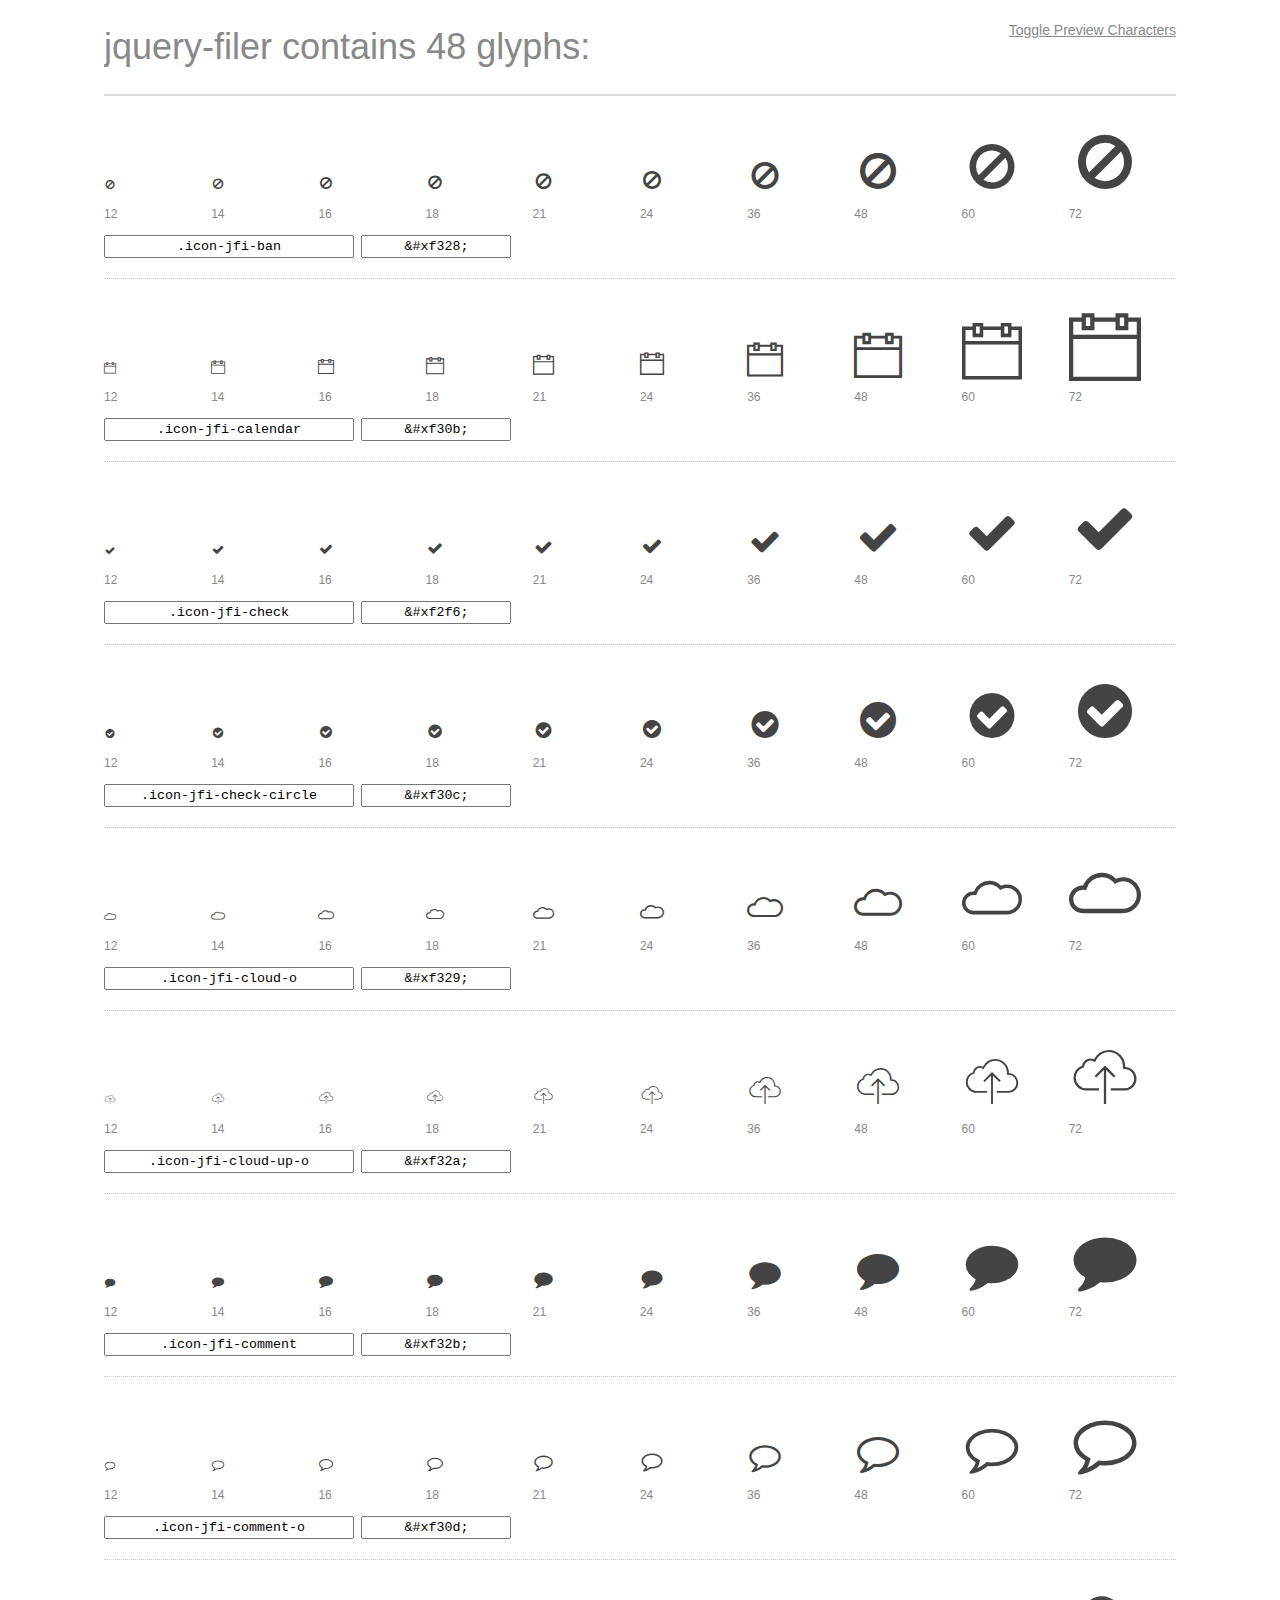
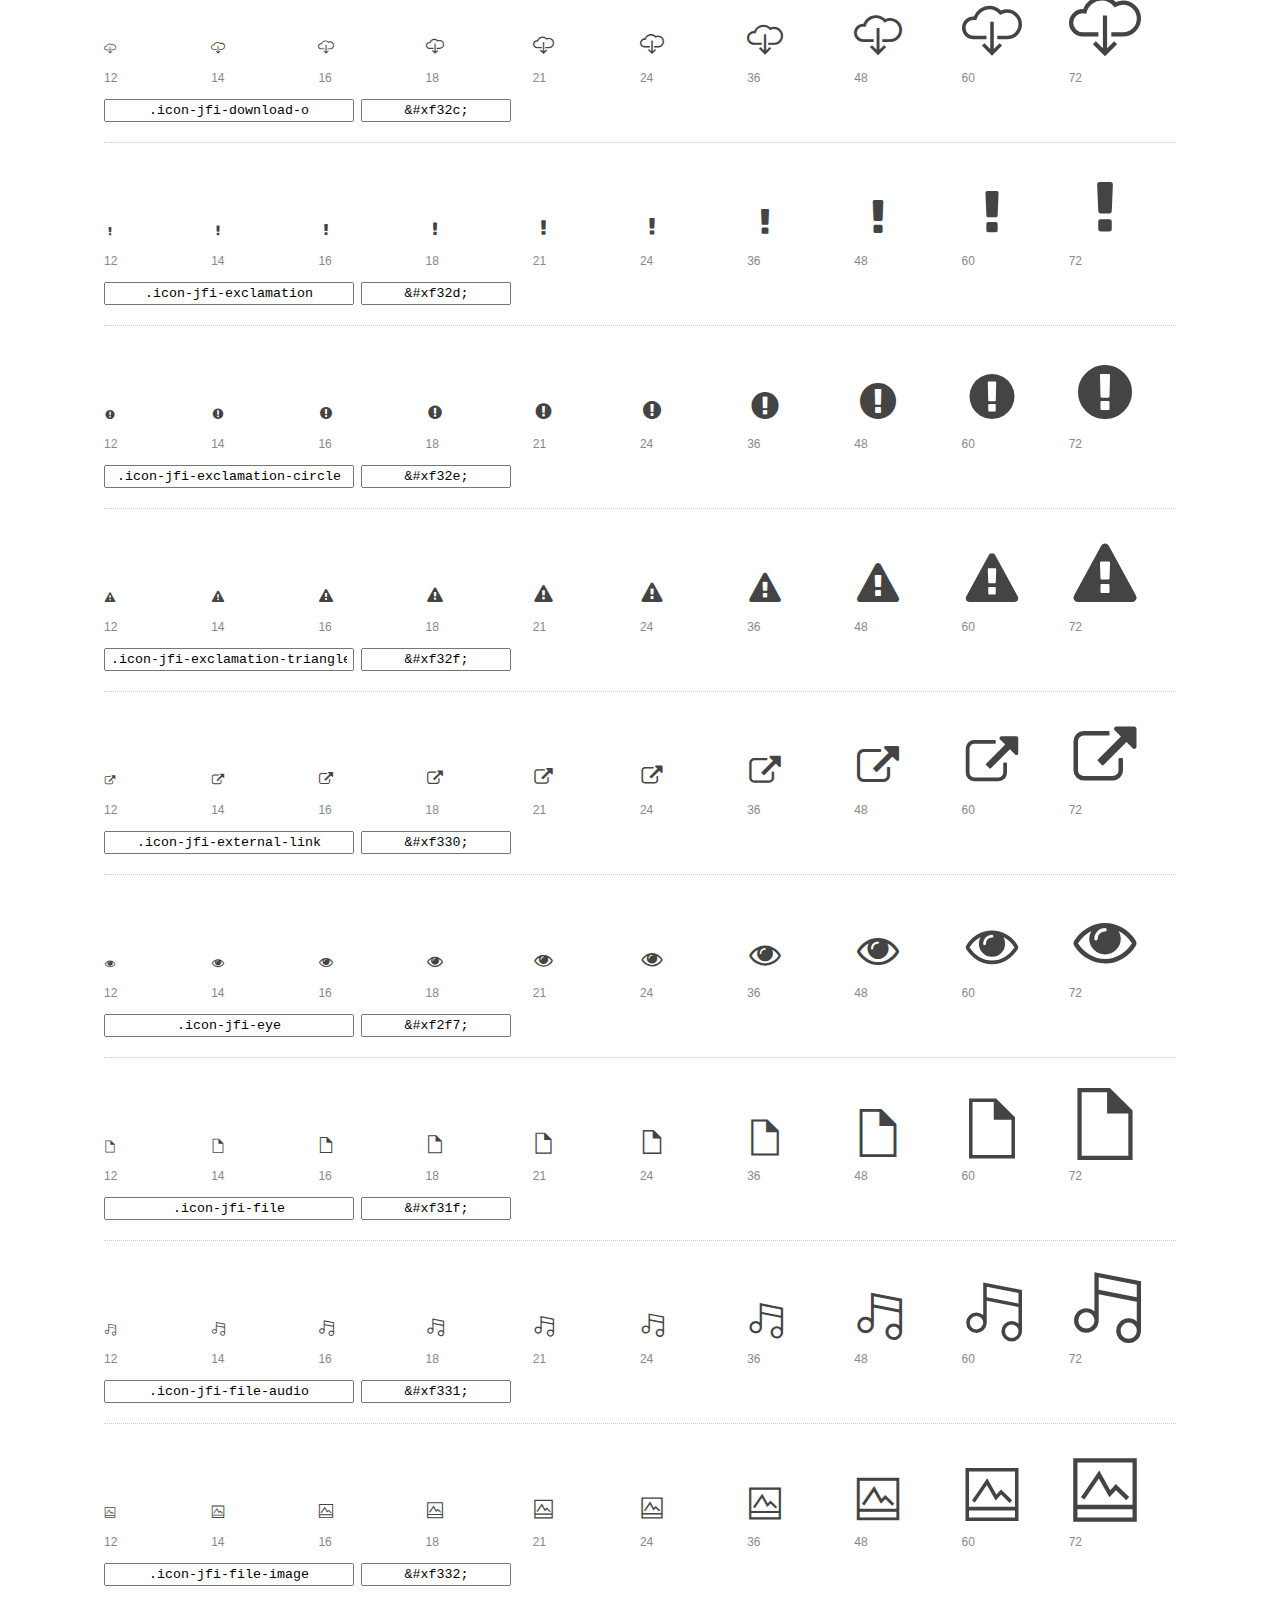
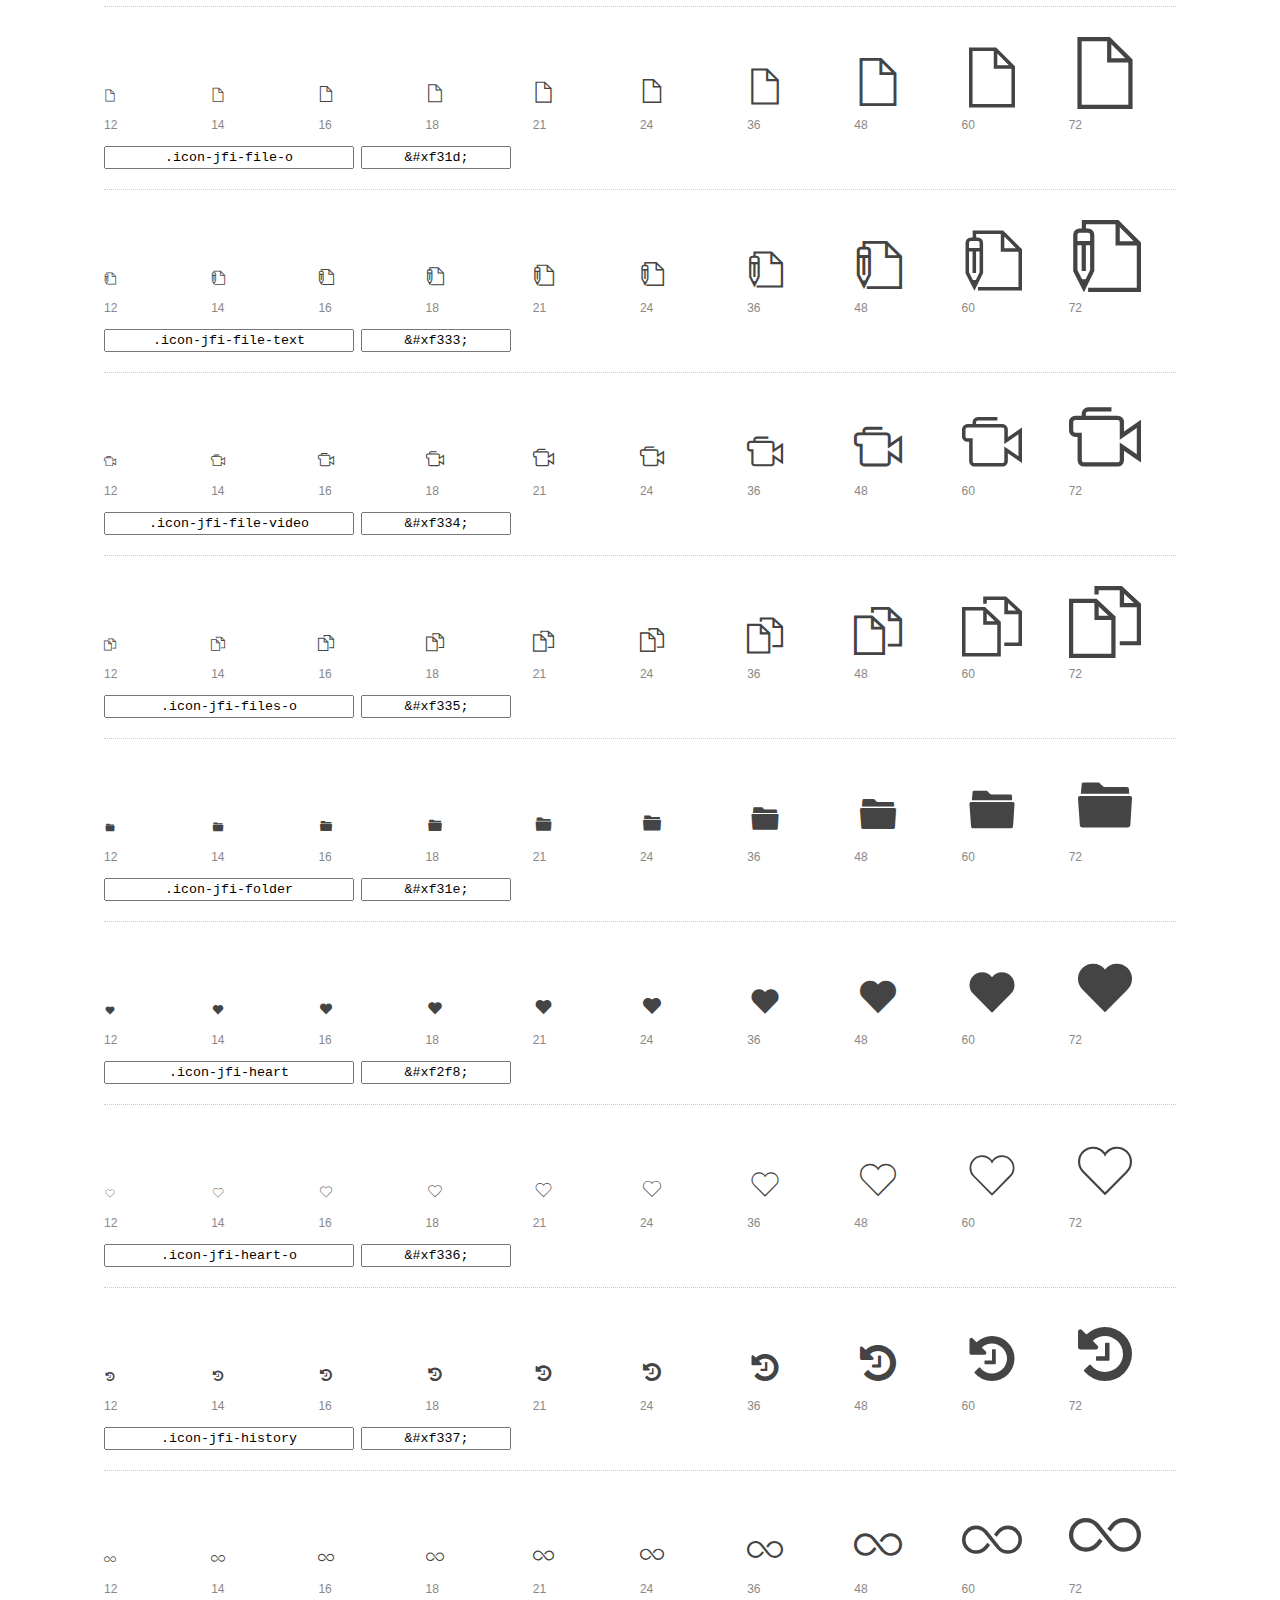
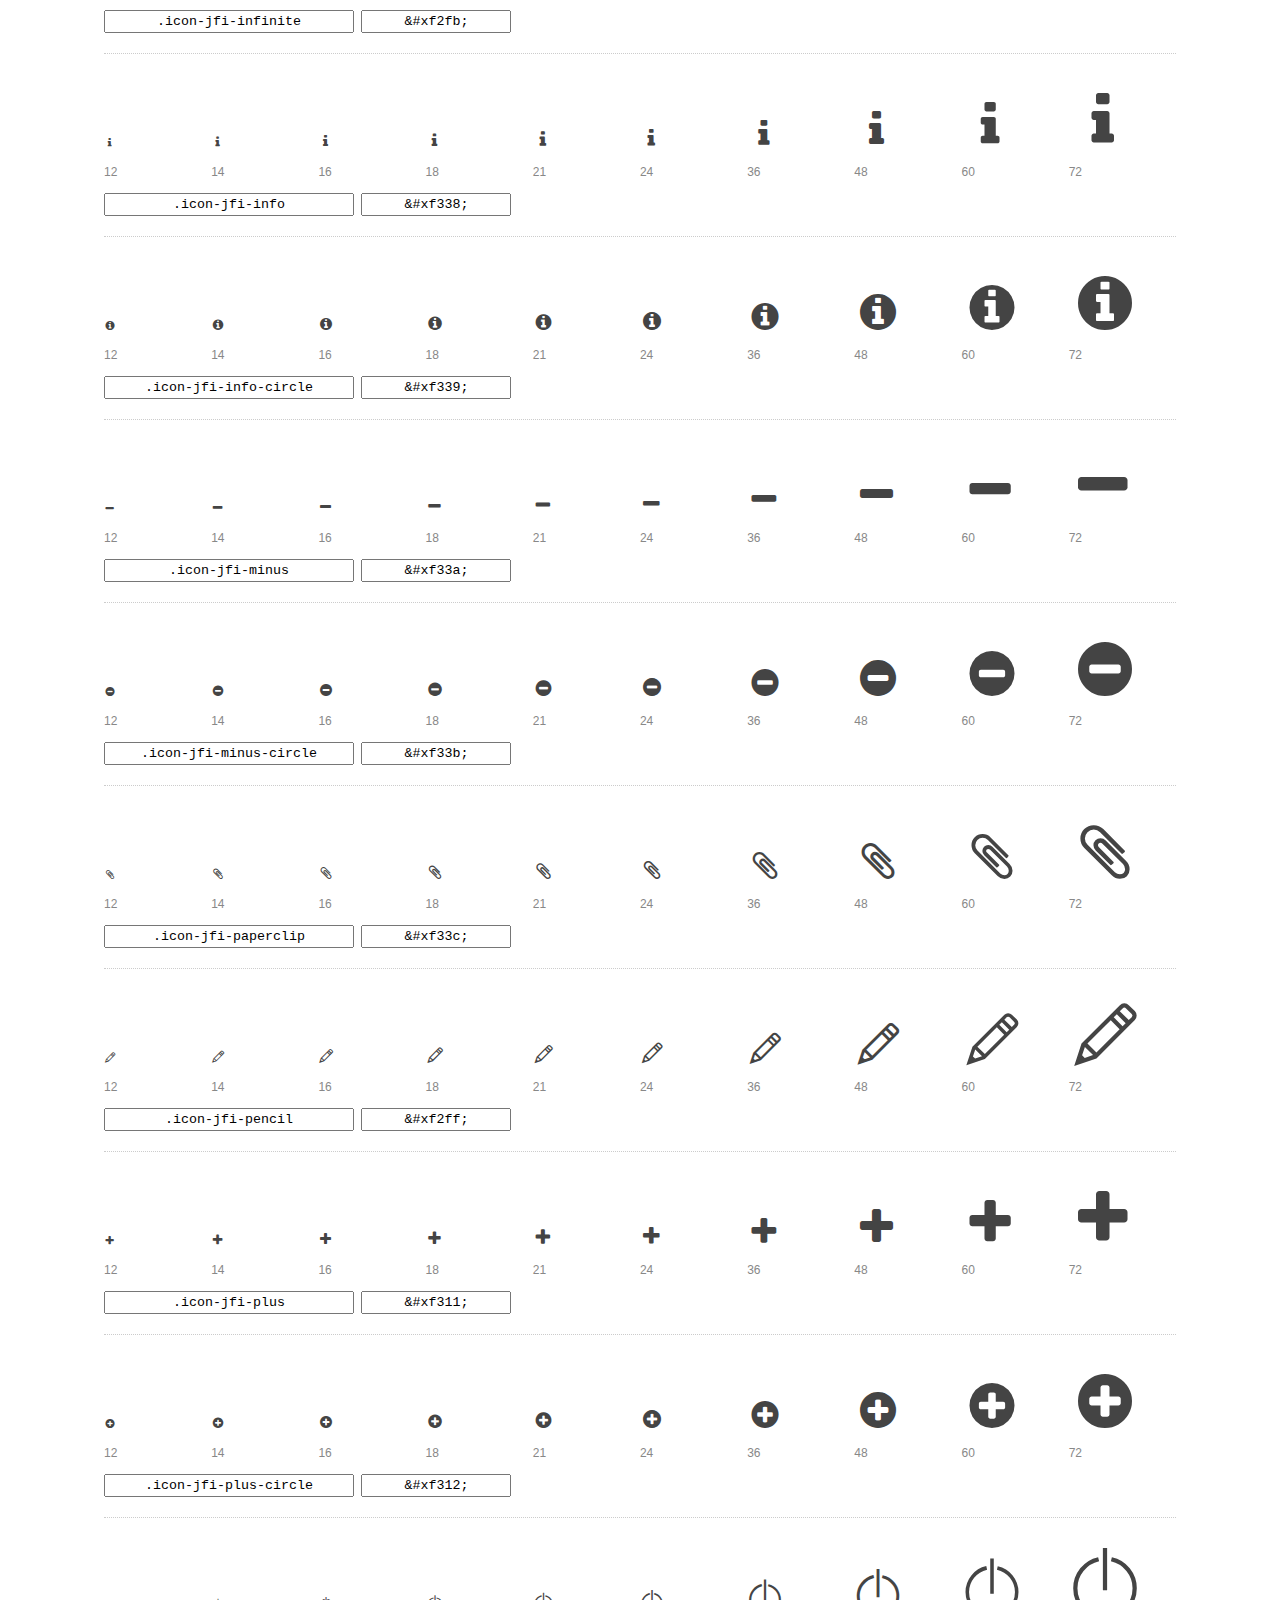
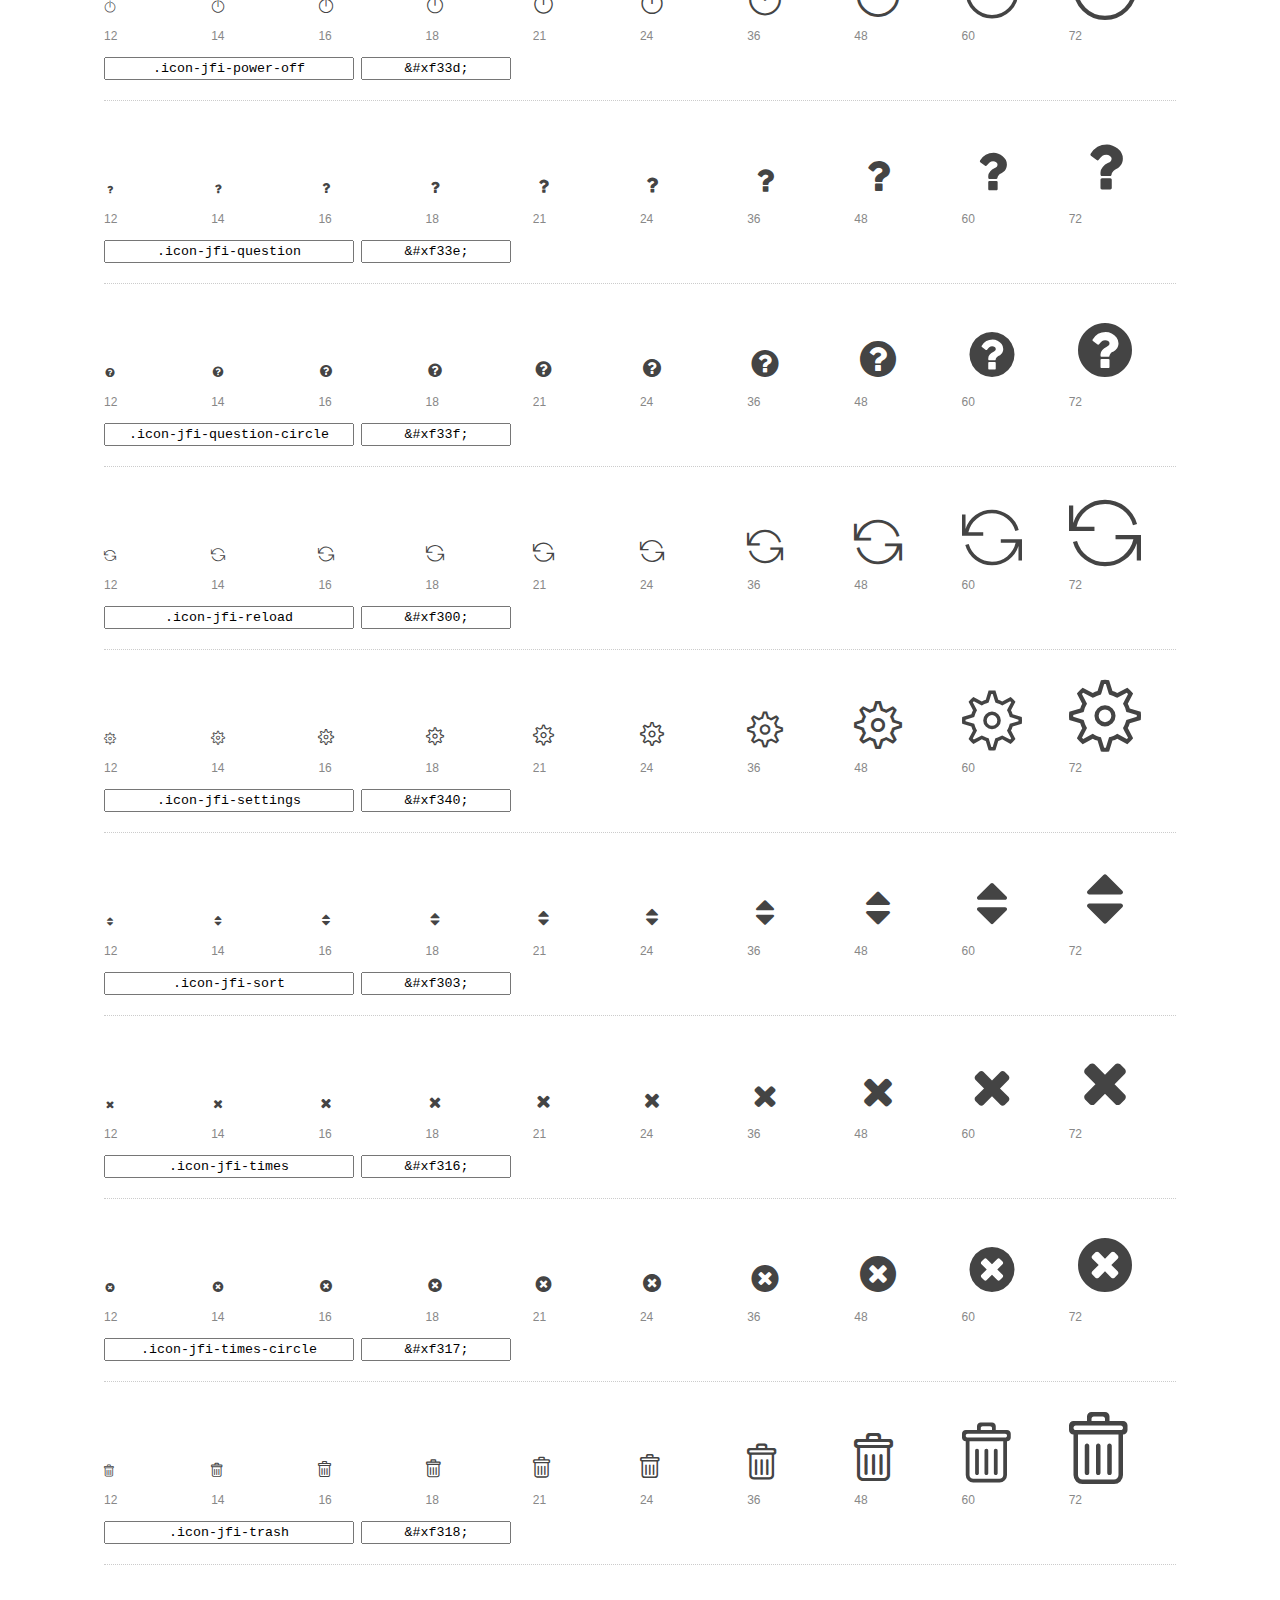
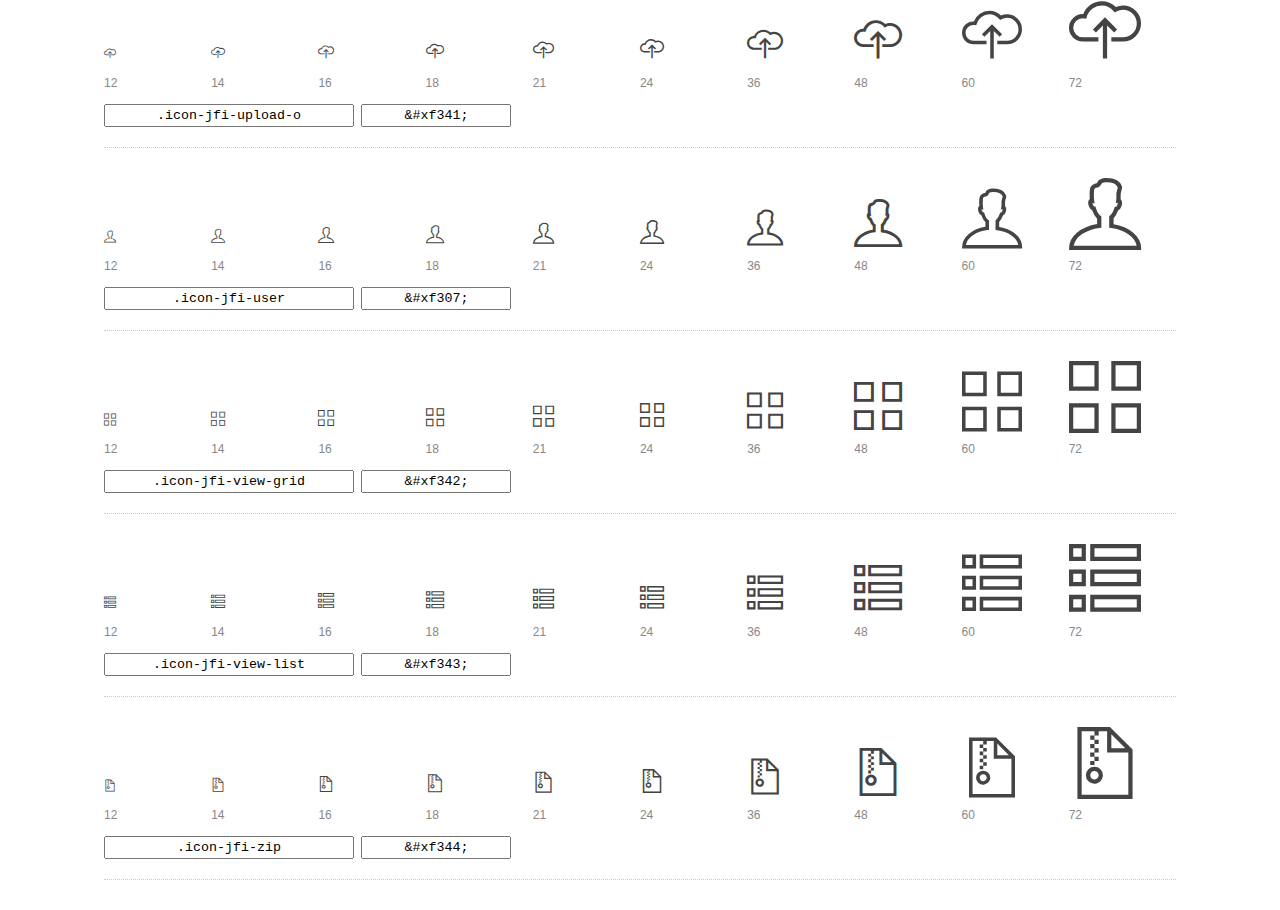
<file: php-proxy/gsak/assets/css/jqueryfiler/fonts/jquery.filer-icons/jquery-filer-preview.html>
<!DOCTYPE html>
<html>
  <head>
    <title>jquery-filer glyphs preview</title>

    <style>
      /* Page Styles */

      * {
        -moz-box-sizing: border-box;
        -webkit-box-sizing: border-box;
        box-sizing: border-box;
        margin: 0;
        padding: 0;
      }

      body {
        background: #fff;
        color: #444;
        font: 16px/1.5 "Helvetica Neue", Helvetica, Arial, sans-serif;
      }

      a,
      a:visited {
        color: #888;
        text-decoration: underline;
      }
      a:hover,
      a:focus { color: #000; }

      header {
        border-bottom: 2px solid #ddd;
        margin-bottom: 20px;
        overflow: hidden;
        padding: 20px 0;
      }

      header h1 {
        color: #888;
        float: left;
        font-size: 36px;
        font-weight: 300;
      }

      header a {
        float: right;
        font-size: 14px;
      }

      .container {
        margin: 0 auto;
        max-width: 1200px;
        min-width: 960px;
        padding: 0 40px;
        width: 90%;
      }

      .glyph {
        border-bottom: 1px dotted #ccc;
        padding: 10px 0 20px;
        margin-bottom: 20px;
      }

      .preview-glyphs { vertical-align: bottom; }

      .preview-scale {
        color: #888;
        font-size: 12px;
        margin-top: 5px;
      }

      .step {
        display: inline-block;
        line-height: 1;
        position: relative;
        width: 10%;
      }

      .step .letters,
      .step i {
        -webkit-transition: opacity .3s;
        -moz-transition: opacity .3s;
        -ms-transition: opacity .3s;
        -o-transition: opacity .3s;
        transition: opacity .3s;
      }

      .step:hover .letters { opacity: 1; }
      .step:hover i { opacity: .3; }

      .letters {
        opacity: .3;
        position: absolute;
      }

      .characters-off .letters { display: none; }
      .characters-off .step:hover i { opacity: 1; }

      
      .size-12 { font-size: 12px; }
      
      .size-14 { font-size: 14px; }
      
      .size-16 { font-size: 16px; }
      
      .size-18 { font-size: 18px; }
      
      .size-21 { font-size: 21px; }
      
      .size-24 { font-size: 24px; }
      
      .size-36 { font-size: 36px; }
      
      .size-48 { font-size: 48px; }
      
      .size-60 { font-size: 60px; }
      
      .size-72 { font-size: 72px; }
      

      .usage { margin-top: 10px; }

      .usage input {
        font-family: monospace;
        margin-right: 3px;
        padding: 2px 5px;
        text-align: center;
      }

      .usage .point { width: 150px; }

      .usage .class { width: 250px; }

      footer {
        color: #888;
        font-size: 12px;
        padding: 20px 0;
      }

      /* Icon Font: jquery-filer */

      @font-face {
  font-family: "jquery-filer";
  src: url("./jquery-filer.eot");
  src: url("./jquery-filer.eot?#iefix") format("embedded-opentype"),
       url([data-uri]),
       url("./jquery-filer.woff") format("woff"),
       url("./jquery-filer.ttf") format("truetype"),
       url("./jquery-filer.svg#jquery-filer") format("svg");
  font-weight: normal;
  font-style: normal;
}

@media screen and (-webkit-min-device-pixel-ratio:0) {
  @font-face {
    font-family: "jquery-filer";
    src: url("./jquery-filer.svg#jquery-filer") format("svg");
  }
}

      [data-icon]:before { content: attr(data-icon); }

      [data-icon]:before,
      .icon-jfi-ban:before,
.icon-jfi-calendar:before,
.icon-jfi-check:before,
.icon-jfi-check-circle:before,
.icon-jfi-cloud-o:before,
.icon-jfi-cloud-up-o:before,
.icon-jfi-comment:before,
.icon-jfi-comment-o:before,
.icon-jfi-download-o:before,
.icon-jfi-exclamation:before,
.icon-jfi-exclamation-circle:before,
.icon-jfi-exclamation-triangle:before,
.icon-jfi-external-link:before,
.icon-jfi-eye:before,
.icon-jfi-file:before,
.icon-jfi-file-audio:before,
.icon-jfi-file-image:before,
.icon-jfi-file-o:before,
.icon-jfi-file-text:before,
.icon-jfi-file-video:before,
.icon-jfi-files-o:before,
.icon-jfi-folder:before,
.icon-jfi-heart:before,
.icon-jfi-heart-o:before,
.icon-jfi-history:before,
.icon-jfi-infinite:before,
.icon-jfi-info:before,
.icon-jfi-info-circle:before,
.icon-jfi-minus:before,
.icon-jfi-minus-circle:before,
.icon-jfi-paperclip:before,
.icon-jfi-pencil:before,
.icon-jfi-plus:before,
.icon-jfi-plus-circle:before,
.icon-jfi-power-off:before,
.icon-jfi-question:before,
.icon-jfi-question-circle:before,
.icon-jfi-reload:before,
.icon-jfi-settings:before,
.icon-jfi-sort:before,
.icon-jfi-times:before,
.icon-jfi-times-circle:before,
.icon-jfi-trash:before,
.icon-jfi-upload-o:before,
.icon-jfi-user:before,
.icon-jfi-view-grid:before,
.icon-jfi-view-list:before,
.icon-jfi-zip:before {
        display: inline-block;
  font-family: "jquery-filer";
  font-style: normal;
  font-weight: normal;
  font-variant: normal;
  line-height: 1;
  text-decoration: inherit;
  text-rendering: optimizeLegibility;
  text-transform: none;
  -moz-osx-font-smoothing: grayscale;
  -webkit-font-smoothing: antialiased;
  font-smoothing: antialiased;
      }

      .icon-jfi-ban:before { content: "\f328"; }
.icon-jfi-calendar:before { content: "\f30b"; }
.icon-jfi-check:before { content: "\f2f6"; }
.icon-jfi-check-circle:before { content: "\f30c"; }
.icon-jfi-cloud-o:before { content: "\f329"; }
.icon-jfi-cloud-up-o:before { content: "\f32a"; }
.icon-jfi-comment:before { content: "\f32b"; }
.icon-jfi-comment-o:before { content: "\f30d"; }
.icon-jfi-download-o:before { content: "\f32c"; }
.icon-jfi-exclamation:before { content: "\f32d"; }
.icon-jfi-exclamation-circle:before { content: "\f32e"; }
.icon-jfi-exclamation-triangle:before { content: "\f32f"; }
.icon-jfi-external-link:before { content: "\f330"; }
.icon-jfi-eye:before { content: "\f2f7"; }
.icon-jfi-file:before { content: "\f31f"; }
.icon-jfi-file-audio:before { content: "\f331"; }
.icon-jfi-file-image:before { content: "\f332"; }
.icon-jfi-file-o:before { content: "\f31d"; }
.icon-jfi-file-text:before { content: "\f333"; }
.icon-jfi-file-video:before { content: "\f334"; }
.icon-jfi-files-o:before { content: "\f335"; }
.icon-jfi-folder:before { content: "\f31e"; }
.icon-jfi-heart:before { content: "\f2f8"; }
.icon-jfi-heart-o:before { content: "\f336"; }
.icon-jfi-history:before { content: "\f337"; }
.icon-jfi-infinite:before { content: "\f2fb"; }
.icon-jfi-info:before { content: "\f338"; }
.icon-jfi-info-circle:before { content: "\f339"; }
.icon-jfi-minus:before { content: "\f33a"; }
.icon-jfi-minus-circle:before { content: "\f33b"; }
.icon-jfi-paperclip:before { content: "\f33c"; }
.icon-jfi-pencil:before { content: "\f2ff"; }
.icon-jfi-plus:before { content: "\f311"; }
.icon-jfi-plus-circle:before { content: "\f312"; }
.icon-jfi-power-off:before { content: "\f33d"; }
.icon-jfi-question:before { content: "\f33e"; }
.icon-jfi-question-circle:before { content: "\f33f"; }
.icon-jfi-reload:before { content: "\f300"; }
.icon-jfi-settings:before { content: "\f340"; }
.icon-jfi-sort:before { content: "\f303"; }
.icon-jfi-times:before { content: "\f316"; }
.icon-jfi-times-circle:before { content: "\f317"; }
.icon-jfi-trash:before { content: "\f318"; }
.icon-jfi-upload-o:before { content: "\f341"; }
.icon-jfi-user:before { content: "\f307"; }
.icon-jfi-view-grid:before { content: "\f342"; }
.icon-jfi-view-list:before { content: "\f343"; }
.icon-jfi-zip:before { content: "\f344"; }
    </style>

    <!--[if lte IE 8]><script src="http://html5shiv.googlecode.com/svn/trunk/html5.js"></script><![endif]-->

    <script>
      function toggleCharacters() {
        var body = document.getElementsByTagName('body')[0];
        body.className = body.className === 'characters-off' ? '' : 'characters-off';
      }
    </script>
  </head>

  <body class="characters-off">
    <div id="page" class="container">
      <header>
        <h1>jquery-filer contains 48 glyphs:</h1>
        <a onclick="toggleCharacters(); return false;" href="#">Toggle Preview Characters</a>
      </header>

      
      <div class="glyph">
        <div class="preview-glyphs">
          <span class="step size-12"><span class="letters">Pp</span><i id="icon-jfi-ban" class="icon-jfi-ban"></i></span><span class="step size-14"><span class="letters">Pp</span><i id="icon-jfi-ban" class="icon-jfi-ban"></i></span><span class="step size-16"><span class="letters">Pp</span><i id="icon-jfi-ban" class="icon-jfi-ban"></i></span><span class="step size-18"><span class="letters">Pp</span><i id="icon-jfi-ban" class="icon-jfi-ban"></i></span><span class="step size-21"><span class="letters">Pp</span><i id="icon-jfi-ban" class="icon-jfi-ban"></i></span><span class="step size-24"><span class="letters">Pp</span><i id="icon-jfi-ban" class="icon-jfi-ban"></i></span><span class="step size-36"><span class="letters">Pp</span><i id="icon-jfi-ban" class="icon-jfi-ban"></i></span><span class="step size-48"><span class="letters">Pp</span><i id="icon-jfi-ban" class="icon-jfi-ban"></i></span><span class="step size-60"><span class="letters">Pp</span><i id="icon-jfi-ban" class="icon-jfi-ban"></i></span><span class="step size-72"><span class="letters">Pp</span><i id="icon-jfi-ban" class="icon-jfi-ban"></i></span>
        </div>
        <div class="preview-scale">
          <span class="step">12</span><span class="step">14</span><span class="step">16</span><span class="step">18</span><span class="step">21</span><span class="step">24</span><span class="step">36</span><span class="step">48</span><span class="step">60</span><span class="step">72</span>
        </div>
        <div class="usage">
          <input class="class" type="text" readonly="readonly" onClick="this.select();" value=".icon-jfi-ban" />
          <input class="point" type="text" readonly="readonly" onClick="this.select();" value="&amp;#xf328;" />
        </div>
      </div>
      
      <div class="glyph">
        <div class="preview-glyphs">
          <span class="step size-12"><span class="letters">Pp</span><i id="icon-jfi-calendar" class="icon-jfi-calendar"></i></span><span class="step size-14"><span class="letters">Pp</span><i id="icon-jfi-calendar" class="icon-jfi-calendar"></i></span><span class="step size-16"><span class="letters">Pp</span><i id="icon-jfi-calendar" class="icon-jfi-calendar"></i></span><span class="step size-18"><span class="letters">Pp</span><i id="icon-jfi-calendar" class="icon-jfi-calendar"></i></span><span class="step size-21"><span class="letters">Pp</span><i id="icon-jfi-calendar" class="icon-jfi-calendar"></i></span><span class="step size-24"><span class="letters">Pp</span><i id="icon-jfi-calendar" class="icon-jfi-calendar"></i></span><span class="step size-36"><span class="letters">Pp</span><i id="icon-jfi-calendar" class="icon-jfi-calendar"></i></span><span class="step size-48"><span class="letters">Pp</span><i id="icon-jfi-calendar" class="icon-jfi-calendar"></i></span><span class="step size-60"><span class="letters">Pp</span><i id="icon-jfi-calendar" class="icon-jfi-calendar"></i></span><span class="step size-72"><span class="letters">Pp</span><i id="icon-jfi-calendar" class="icon-jfi-calendar"></i></span>
        </div>
        <div class="preview-scale">
          <span class="step">12</span><span class="step">14</span><span class="step">16</span><span class="step">18</span><span class="step">21</span><span class="step">24</span><span class="step">36</span><span class="step">48</span><span class="step">60</span><span class="step">72</span>
        </div>
        <div class="usage">
          <input class="class" type="text" readonly="readonly" onClick="this.select();" value=".icon-jfi-calendar" />
          <input class="point" type="text" readonly="readonly" onClick="this.select();" value="&amp;#xf30b;" />
        </div>
      </div>
      
      <div class="glyph">
        <div class="preview-glyphs">
          <span class="step size-12"><span class="letters">Pp</span><i id="icon-jfi-check" class="icon-jfi-check"></i></span><span class="step size-14"><span class="letters">Pp</span><i id="icon-jfi-check" class="icon-jfi-check"></i></span><span class="step size-16"><span class="letters">Pp</span><i id="icon-jfi-check" class="icon-jfi-check"></i></span><span class="step size-18"><span class="letters">Pp</span><i id="icon-jfi-check" class="icon-jfi-check"></i></span><span class="step size-21"><span class="letters">Pp</span><i id="icon-jfi-check" class="icon-jfi-check"></i></span><span class="step size-24"><span class="letters">Pp</span><i id="icon-jfi-check" class="icon-jfi-check"></i></span><span class="step size-36"><span class="letters">Pp</span><i id="icon-jfi-check" class="icon-jfi-check"></i></span><span class="step size-48"><span class="letters">Pp</span><i id="icon-jfi-check" class="icon-jfi-check"></i></span><span class="step size-60"><span class="letters">Pp</span><i id="icon-jfi-check" class="icon-jfi-check"></i></span><span class="step size-72"><span class="letters">Pp</span><i id="icon-jfi-check" class="icon-jfi-check"></i></span>
        </div>
        <div class="preview-scale">
          <span class="step">12</span><span class="step">14</span><span class="step">16</span><span class="step">18</span><span class="step">21</span><span class="step">24</span><span class="step">36</span><span class="step">48</span><span class="step">60</span><span class="step">72</span>
        </div>
        <div class="usage">
          <input class="class" type="text" readonly="readonly" onClick="this.select();" value=".icon-jfi-check" />
          <input class="point" type="text" readonly="readonly" onClick="this.select();" value="&amp;#xf2f6;" />
        </div>
      </div>
      
      <div class="glyph">
        <div class="preview-glyphs">
          <span class="step size-12"><span class="letters">Pp</span><i id="icon-jfi-check-circle" class="icon-jfi-check-circle"></i></span><span class="step size-14"><span class="letters">Pp</span><i id="icon-jfi-check-circle" class="icon-jfi-check-circle"></i></span><span class="step size-16"><span class="letters">Pp</span><i id="icon-jfi-check-circle" class="icon-jfi-check-circle"></i></span><span class="step size-18"><span class="letters">Pp</span><i id="icon-jfi-check-circle" class="icon-jfi-check-circle"></i></span><span class="step size-21"><span class="letters">Pp</span><i id="icon-jfi-check-circle" class="icon-jfi-check-circle"></i></span><span class="step size-24"><span class="letters">Pp</span><i id="icon-jfi-check-circle" class="icon-jfi-check-circle"></i></span><span class="step size-36"><span class="letters">Pp</span><i id="icon-jfi-check-circle" class="icon-jfi-check-circle"></i></span><span class="step size-48"><span class="letters">Pp</span><i id="icon-jfi-check-circle" class="icon-jfi-check-circle"></i></span><span class="step size-60"><span class="letters">Pp</span><i id="icon-jfi-check-circle" class="icon-jfi-check-circle"></i></span><span class="step size-72"><span class="letters">Pp</span><i id="icon-jfi-check-circle" class="icon-jfi-check-circle"></i></span>
        </div>
        <div class="preview-scale">
          <span class="step">12</span><span class="step">14</span><span class="step">16</span><span class="step">18</span><span class="step">21</span><span class="step">24</span><span class="step">36</span><span class="step">48</span><span class="step">60</span><span class="step">72</span>
        </div>
        <div class="usage">
          <input class="class" type="text" readonly="readonly" onClick="this.select();" value=".icon-jfi-check-circle" />
          <input class="point" type="text" readonly="readonly" onClick="this.select();" value="&amp;#xf30c;" />
        </div>
      </div>
      
      <div class="glyph">
        <div class="preview-glyphs">
          <span class="step size-12"><span class="letters">Pp</span><i id="icon-jfi-cloud-o" class="icon-jfi-cloud-o"></i></span><span class="step size-14"><span class="letters">Pp</span><i id="icon-jfi-cloud-o" class="icon-jfi-cloud-o"></i></span><span class="step size-16"><span class="letters">Pp</span><i id="icon-jfi-cloud-o" class="icon-jfi-cloud-o"></i></span><span class="step size-18"><span class="letters">Pp</span><i id="icon-jfi-cloud-o" class="icon-jfi-cloud-o"></i></span><span class="step size-21"><span class="letters">Pp</span><i id="icon-jfi-cloud-o" class="icon-jfi-cloud-o"></i></span><span class="step size-24"><span class="letters">Pp</span><i id="icon-jfi-cloud-o" class="icon-jfi-cloud-o"></i></span><span class="step size-36"><span class="letters">Pp</span><i id="icon-jfi-cloud-o" class="icon-jfi-cloud-o"></i></span><span class="step size-48"><span class="letters">Pp</span><i id="icon-jfi-cloud-o" class="icon-jfi-cloud-o"></i></span><span class="step size-60"><span class="letters">Pp</span><i id="icon-jfi-cloud-o" class="icon-jfi-cloud-o"></i></span><span class="step size-72"><span class="letters">Pp</span><i id="icon-jfi-cloud-o" class="icon-jfi-cloud-o"></i></span>
        </div>
        <div class="preview-scale">
          <span class="step">12</span><span class="step">14</span><span class="step">16</span><span class="step">18</span><span class="step">21</span><span class="step">24</span><span class="step">36</span><span class="step">48</span><span class="step">60</span><span class="step">72</span>
        </div>
        <div class="usage">
          <input class="class" type="text" readonly="readonly" onClick="this.select();" value=".icon-jfi-cloud-o" />
          <input class="point" type="text" readonly="readonly" onClick="this.select();" value="&amp;#xf329;" />
        </div>
      </div>
      
      <div class="glyph">
        <div class="preview-glyphs">
          <span class="step size-12"><span class="letters">Pp</span><i id="icon-jfi-cloud-up-o" class="icon-jfi-cloud-up-o"></i></span><span class="step size-14"><span class="letters">Pp</span><i id="icon-jfi-cloud-up-o" class="icon-jfi-cloud-up-o"></i></span><span class="step size-16"><span class="letters">Pp</span><i id="icon-jfi-cloud-up-o" class="icon-jfi-cloud-up-o"></i></span><span class="step size-18"><span class="letters">Pp</span><i id="icon-jfi-cloud-up-o" class="icon-jfi-cloud-up-o"></i></span><span class="step size-21"><span class="letters">Pp</span><i id="icon-jfi-cloud-up-o" class="icon-jfi-cloud-up-o"></i></span><span class="step size-24"><span class="letters">Pp</span><i id="icon-jfi-cloud-up-o" class="icon-jfi-cloud-up-o"></i></span><span class="step size-36"><span class="letters">Pp</span><i id="icon-jfi-cloud-up-o" class="icon-jfi-cloud-up-o"></i></span><span class="step size-48"><span class="letters">Pp</span><i id="icon-jfi-cloud-up-o" class="icon-jfi-cloud-up-o"></i></span><span class="step size-60"><span class="letters">Pp</span><i id="icon-jfi-cloud-up-o" class="icon-jfi-cloud-up-o"></i></span><span class="step size-72"><span class="letters">Pp</span><i id="icon-jfi-cloud-up-o" class="icon-jfi-cloud-up-o"></i></span>
        </div>
        <div class="preview-scale">
          <span class="step">12</span><span class="step">14</span><span class="step">16</span><span class="step">18</span><span class="step">21</span><span class="step">24</span><span class="step">36</span><span class="step">48</span><span class="step">60</span><span class="step">72</span>
        </div>
        <div class="usage">
          <input class="class" type="text" readonly="readonly" onClick="this.select();" value=".icon-jfi-cloud-up-o" />
          <input class="point" type="text" readonly="readonly" onClick="this.select();" value="&amp;#xf32a;" />
        </div>
      </div>
      
      <div class="glyph">
        <div class="preview-glyphs">
          <span class="step size-12"><span class="letters">Pp</span><i id="icon-jfi-comment" class="icon-jfi-comment"></i></span><span class="step size-14"><span class="letters">Pp</span><i id="icon-jfi-comment" class="icon-jfi-comment"></i></span><span class="step size-16"><span class="letters">Pp</span><i id="icon-jfi-comment" class="icon-jfi-comment"></i></span><span class="step size-18"><span class="letters">Pp</span><i id="icon-jfi-comment" class="icon-jfi-comment"></i></span><span class="step size-21"><span class="letters">Pp</span><i id="icon-jfi-comment" class="icon-jfi-comment"></i></span><span class="step size-24"><span class="letters">Pp</span><i id="icon-jfi-comment" class="icon-jfi-comment"></i></span><span class="step size-36"><span class="letters">Pp</span><i id="icon-jfi-comment" class="icon-jfi-comment"></i></span><span class="step size-48"><span class="letters">Pp</span><i id="icon-jfi-comment" class="icon-jfi-comment"></i></span><span class="step size-60"><span class="letters">Pp</span><i id="icon-jfi-comment" class="icon-jfi-comment"></i></span><span class="step size-72"><span class="letters">Pp</span><i id="icon-jfi-comment" class="icon-jfi-comment"></i></span>
        </div>
        <div class="preview-scale">
          <span class="step">12</span><span class="step">14</span><span class="step">16</span><span class="step">18</span><span class="step">21</span><span class="step">24</span><span class="step">36</span><span class="step">48</span><span class="step">60</span><span class="step">72</span>
        </div>
        <div class="usage">
          <input class="class" type="text" readonly="readonly" onClick="this.select();" value=".icon-jfi-comment" />
          <input class="point" type="text" readonly="readonly" onClick="this.select();" value="&amp;#xf32b;" />
        </div>
      </div>
      
      <div class="glyph">
        <div class="preview-glyphs">
          <span class="step size-12"><span class="letters">Pp</span><i id="icon-jfi-comment-o" class="icon-jfi-comment-o"></i></span><span class="step size-14"><span class="letters">Pp</span><i id="icon-jfi-comment-o" class="icon-jfi-comment-o"></i></span><span class="step size-16"><span class="letters">Pp</span><i id="icon-jfi-comment-o" class="icon-jfi-comment-o"></i></span><span class="step size-18"><span class="letters">Pp</span><i id="icon-jfi-comment-o" class="icon-jfi-comment-o"></i></span><span class="step size-21"><span class="letters">Pp</span><i id="icon-jfi-comment-o" class="icon-jfi-comment-o"></i></span><span class="step size-24"><span class="letters">Pp</span><i id="icon-jfi-comment-o" class="icon-jfi-comment-o"></i></span><span class="step size-36"><span class="letters">Pp</span><i id="icon-jfi-comment-o" class="icon-jfi-comment-o"></i></span><span class="step size-48"><span class="letters">Pp</span><i id="icon-jfi-comment-o" class="icon-jfi-comment-o"></i></span><span class="step size-60"><span class="letters">Pp</span><i id="icon-jfi-comment-o" class="icon-jfi-comment-o"></i></span><span class="step size-72"><span class="letters">Pp</span><i id="icon-jfi-comment-o" class="icon-jfi-comment-o"></i></span>
        </div>
        <div class="preview-scale">
          <span class="step">12</span><span class="step">14</span><span class="step">16</span><span class="step">18</span><span class="step">21</span><span class="step">24</span><span class="step">36</span><span class="step">48</span><span class="step">60</span><span class="step">72</span>
        </div>
        <div class="usage">
          <input class="class" type="text" readonly="readonly" onClick="this.select();" value=".icon-jfi-comment-o" />
          <input class="point" type="text" readonly="readonly" onClick="this.select();" value="&amp;#xf30d;" />
        </div>
      </div>
      
      <div class="glyph">
        <div class="preview-glyphs">
          <span class="step size-12"><span class="letters">Pp</span><i id="icon-jfi-download-o" class="icon-jfi-download-o"></i></span><span class="step size-14"><span class="letters">Pp</span><i id="icon-jfi-download-o" class="icon-jfi-download-o"></i></span><span class="step size-16"><span class="letters">Pp</span><i id="icon-jfi-download-o" class="icon-jfi-download-o"></i></span><span class="step size-18"><span class="letters">Pp</span><i id="icon-jfi-download-o" class="icon-jfi-download-o"></i></span><span class="step size-21"><span class="letters">Pp</span><i id="icon-jfi-download-o" class="icon-jfi-download-o"></i></span><span class="step size-24"><span class="letters">Pp</span><i id="icon-jfi-download-o" class="icon-jfi-download-o"></i></span><span class="step size-36"><span class="letters">Pp</span><i id="icon-jfi-download-o" class="icon-jfi-download-o"></i></span><span class="step size-48"><span class="letters">Pp</span><i id="icon-jfi-download-o" class="icon-jfi-download-o"></i></span><span class="step size-60"><span class="letters">Pp</span><i id="icon-jfi-download-o" class="icon-jfi-download-o"></i></span><span class="step size-72"><span class="letters">Pp</span><i id="icon-jfi-download-o" class="icon-jfi-download-o"></i></span>
        </div>
        <div class="preview-scale">
          <span class="step">12</span><span class="step">14</span><span class="step">16</span><span class="step">18</span><span class="step">21</span><span class="step">24</span><span class="step">36</span><span class="step">48</span><span class="step">60</span><span class="step">72</span>
        </div>
        <div class="usage">
          <input class="class" type="text" readonly="readonly" onClick="this.select();" value=".icon-jfi-download-o" />
          <input class="point" type="text" readonly="readonly" onClick="this.select();" value="&amp;#xf32c;" />
        </div>
      </div>
      
      <div class="glyph">
        <div class="preview-glyphs">
          <span class="step size-12"><span class="letters">Pp</span><i id="icon-jfi-exclamation" class="icon-jfi-exclamation"></i></span><span class="step size-14"><span class="letters">Pp</span><i id="icon-jfi-exclamation" class="icon-jfi-exclamation"></i></span><span class="step size-16"><span class="letters">Pp</span><i id="icon-jfi-exclamation" class="icon-jfi-exclamation"></i></span><span class="step size-18"><span class="letters">Pp</span><i id="icon-jfi-exclamation" class="icon-jfi-exclamation"></i></span><span class="step size-21"><span class="letters">Pp</span><i id="icon-jfi-exclamation" class="icon-jfi-exclamation"></i></span><span class="step size-24"><span class="letters">Pp</span><i id="icon-jfi-exclamation" class="icon-jfi-exclamation"></i></span><span class="step size-36"><span class="letters">Pp</span><i id="icon-jfi-exclamation" class="icon-jfi-exclamation"></i></span><span class="step size-48"><span class="letters">Pp</span><i id="icon-jfi-exclamation" class="icon-jfi-exclamation"></i></span><span class="step size-60"><span class="letters">Pp</span><i id="icon-jfi-exclamation" class="icon-jfi-exclamation"></i></span><span class="step size-72"><span class="letters">Pp</span><i id="icon-jfi-exclamation" class="icon-jfi-exclamation"></i></span>
        </div>
        <div class="preview-scale">
          <span class="step">12</span><span class="step">14</span><span class="step">16</span><span class="step">18</span><span class="step">21</span><span class="step">24</span><span class="step">36</span><span class="step">48</span><span class="step">60</span><span class="step">72</span>
        </div>
        <div class="usage">
          <input class="class" type="text" readonly="readonly" onClick="this.select();" value=".icon-jfi-exclamation" />
          <input class="point" type="text" readonly="readonly" onClick="this.select();" value="&amp;#xf32d;" />
        </div>
      </div>
      
      <div class="glyph">
        <div class="preview-glyphs">
          <span class="step size-12"><span class="letters">Pp</span><i id="icon-jfi-exclamation-circle" class="icon-jfi-exclamation-circle"></i></span><span class="step size-14"><span class="letters">Pp</span><i id="icon-jfi-exclamation-circle" class="icon-jfi-exclamation-circle"></i></span><span class="step size-16"><span class="letters">Pp</span><i id="icon-jfi-exclamation-circle" class="icon-jfi-exclamation-circle"></i></span><span class="step size-18"><span class="letters">Pp</span><i id="icon-jfi-exclamation-circle" class="icon-jfi-exclamation-circle"></i></span><span class="step size-21"><span class="letters">Pp</span><i id="icon-jfi-exclamation-circle" class="icon-jfi-exclamation-circle"></i></span><span class="step size-24"><span class="letters">Pp</span><i id="icon-jfi-exclamation-circle" class="icon-jfi-exclamation-circle"></i></span><span class="step size-36"><span class="letters">Pp</span><i id="icon-jfi-exclamation-circle" class="icon-jfi-exclamation-circle"></i></span><span class="step size-48"><span class="letters">Pp</span><i id="icon-jfi-exclamation-circle" class="icon-jfi-exclamation-circle"></i></span><span class="step size-60"><span class="letters">Pp</span><i id="icon-jfi-exclamation-circle" class="icon-jfi-exclamation-circle"></i></span><span class="step size-72"><span class="letters">Pp</span><i id="icon-jfi-exclamation-circle" class="icon-jfi-exclamation-circle"></i></span>
        </div>
        <div class="preview-scale">
          <span class="step">12</span><span class="step">14</span><span class="step">16</span><span class="step">18</span><span class="step">21</span><span class="step">24</span><span class="step">36</span><span class="step">48</span><span class="step">60</span><span class="step">72</span>
        </div>
        <div class="usage">
          <input class="class" type="text" readonly="readonly" onClick="this.select();" value=".icon-jfi-exclamation-circle" />
          <input class="point" type="text" readonly="readonly" onClick="this.select();" value="&amp;#xf32e;" />
        </div>
      </div>
      
      <div class="glyph">
        <div class="preview-glyphs">
          <span class="step size-12"><span class="letters">Pp</span><i id="icon-jfi-exclamation-triangle" class="icon-jfi-exclamation-triangle"></i></span><span class="step size-14"><span class="letters">Pp</span><i id="icon-jfi-exclamation-triangle" class="icon-jfi-exclamation-triangle"></i></span><span class="step size-16"><span class="letters">Pp</span><i id="icon-jfi-exclamation-triangle" class="icon-jfi-exclamation-triangle"></i></span><span class="step size-18"><span class="letters">Pp</span><i id="icon-jfi-exclamation-triangle" class="icon-jfi-exclamation-triangle"></i></span><span class="step size-21"><span class="letters">Pp</span><i id="icon-jfi-exclamation-triangle" class="icon-jfi-exclamation-triangle"></i></span><span class="step size-24"><span class="letters">Pp</span><i id="icon-jfi-exclamation-triangle" class="icon-jfi-exclamation-triangle"></i></span><span class="step size-36"><span class="letters">Pp</span><i id="icon-jfi-exclamation-triangle" class="icon-jfi-exclamation-triangle"></i></span><span class="step size-48"><span class="letters">Pp</span><i id="icon-jfi-exclamation-triangle" class="icon-jfi-exclamation-triangle"></i></span><span class="step size-60"><span class="letters">Pp</span><i id="icon-jfi-exclamation-triangle" class="icon-jfi-exclamation-triangle"></i></span><span class="step size-72"><span class="letters">Pp</span><i id="icon-jfi-exclamation-triangle" class="icon-jfi-exclamation-triangle"></i></span>
        </div>
        <div class="preview-scale">
          <span class="step">12</span><span class="step">14</span><span class="step">16</span><span class="step">18</span><span class="step">21</span><span class="step">24</span><span class="step">36</span><span class="step">48</span><span class="step">60</span><span class="step">72</span>
        </div>
        <div class="usage">
          <input class="class" type="text" readonly="readonly" onClick="this.select();" value=".icon-jfi-exclamation-triangle" />
          <input class="point" type="text" readonly="readonly" onClick="this.select();" value="&amp;#xf32f;" />
        </div>
      </div>
      
      <div class="glyph">
        <div class="preview-glyphs">
          <span class="step size-12"><span class="letters">Pp</span><i id="icon-jfi-external-link" class="icon-jfi-external-link"></i></span><span class="step size-14"><span class="letters">Pp</span><i id="icon-jfi-external-link" class="icon-jfi-external-link"></i></span><span class="step size-16"><span class="letters">Pp</span><i id="icon-jfi-external-link" class="icon-jfi-external-link"></i></span><span class="step size-18"><span class="letters">Pp</span><i id="icon-jfi-external-link" class="icon-jfi-external-link"></i></span><span class="step size-21"><span class="letters">Pp</span><i id="icon-jfi-external-link" class="icon-jfi-external-link"></i></span><span class="step size-24"><span class="letters">Pp</span><i id="icon-jfi-external-link" class="icon-jfi-external-link"></i></span><span class="step size-36"><span class="letters">Pp</span><i id="icon-jfi-external-link" class="icon-jfi-external-link"></i></span><span class="step size-48"><span class="letters">Pp</span><i id="icon-jfi-external-link" class="icon-jfi-external-link"></i></span><span class="step size-60"><span class="letters">Pp</span><i id="icon-jfi-external-link" class="icon-jfi-external-link"></i></span><span class="step size-72"><span class="letters">Pp</span><i id="icon-jfi-external-link" class="icon-jfi-external-link"></i></span>
        </div>
        <div class="preview-scale">
          <span class="step">12</span><span class="step">14</span><span class="step">16</span><span class="step">18</span><span class="step">21</span><span class="step">24</span><span class="step">36</span><span class="step">48</span><span class="step">60</span><span class="step">72</span>
        </div>
        <div class="usage">
          <input class="class" type="text" readonly="readonly" onClick="this.select();" value=".icon-jfi-external-link" />
          <input class="point" type="text" readonly="readonly" onClick="this.select();" value="&amp;#xf330;" />
        </div>
      </div>
      
      <div class="glyph">
        <div class="preview-glyphs">
          <span class="step size-12"><span class="letters">Pp</span><i id="icon-jfi-eye" class="icon-jfi-eye"></i></span><span class="step size-14"><span class="letters">Pp</span><i id="icon-jfi-eye" class="icon-jfi-eye"></i></span><span class="step size-16"><span class="letters">Pp</span><i id="icon-jfi-eye" class="icon-jfi-eye"></i></span><span class="step size-18"><span class="letters">Pp</span><i id="icon-jfi-eye" class="icon-jfi-eye"></i></span><span class="step size-21"><span class="letters">Pp</span><i id="icon-jfi-eye" class="icon-jfi-eye"></i></span><span class="step size-24"><span class="letters">Pp</span><i id="icon-jfi-eye" class="icon-jfi-eye"></i></span><span class="step size-36"><span class="letters">Pp</span><i id="icon-jfi-eye" class="icon-jfi-eye"></i></span><span class="step size-48"><span class="letters">Pp</span><i id="icon-jfi-eye" class="icon-jfi-eye"></i></span><span class="step size-60"><span class="letters">Pp</span><i id="icon-jfi-eye" class="icon-jfi-eye"></i></span><span class="step size-72"><span class="letters">Pp</span><i id="icon-jfi-eye" class="icon-jfi-eye"></i></span>
        </div>
        <div class="preview-scale">
          <span class="step">12</span><span class="step">14</span><span class="step">16</span><span class="step">18</span><span class="step">21</span><span class="step">24</span><span class="step">36</span><span class="step">48</span><span class="step">60</span><span class="step">72</span>
        </div>
        <div class="usage">
          <input class="class" type="text" readonly="readonly" onClick="this.select();" value=".icon-jfi-eye" />
          <input class="point" type="text" readonly="readonly" onClick="this.select();" value="&amp;#xf2f7;" />
        </div>
      </div>
      
      <div class="glyph">
        <div class="preview-glyphs">
          <span class="step size-12"><span class="letters">Pp</span><i id="icon-jfi-file" class="icon-jfi-file"></i></span><span class="step size-14"><span class="letters">Pp</span><i id="icon-jfi-file" class="icon-jfi-file"></i></span><span class="step size-16"><span class="letters">Pp</span><i id="icon-jfi-file" class="icon-jfi-file"></i></span><span class="step size-18"><span class="letters">Pp</span><i id="icon-jfi-file" class="icon-jfi-file"></i></span><span class="step size-21"><span class="letters">Pp</span><i id="icon-jfi-file" class="icon-jfi-file"></i></span><span class="step size-24"><span class="letters">Pp</span><i id="icon-jfi-file" class="icon-jfi-file"></i></span><span class="step size-36"><span class="letters">Pp</span><i id="icon-jfi-file" class="icon-jfi-file"></i></span><span class="step size-48"><span class="letters">Pp</span><i id="icon-jfi-file" class="icon-jfi-file"></i></span><span class="step size-60"><span class="letters">Pp</span><i id="icon-jfi-file" class="icon-jfi-file"></i></span><span class="step size-72"><span class="letters">Pp</span><i id="icon-jfi-file" class="icon-jfi-file"></i></span>
        </div>
        <div class="preview-scale">
          <span class="step">12</span><span class="step">14</span><span class="step">16</span><span class="step">18</span><span class="step">21</span><span class="step">24</span><span class="step">36</span><span class="step">48</span><span class="step">60</span><span class="step">72</span>
        </div>
        <div class="usage">
          <input class="class" type="text" readonly="readonly" onClick="this.select();" value=".icon-jfi-file" />
          <input class="point" type="text" readonly="readonly" onClick="this.select();" value="&amp;#xf31f;" />
        </div>
      </div>
      
      <div class="glyph">
        <div class="preview-glyphs">
          <span class="step size-12"><span class="letters">Pp</span><i id="icon-jfi-file-audio" class="icon-jfi-file-audio"></i></span><span class="step size-14"><span class="letters">Pp</span><i id="icon-jfi-file-audio" class="icon-jfi-file-audio"></i></span><span class="step size-16"><span class="letters">Pp</span><i id="icon-jfi-file-audio" class="icon-jfi-file-audio"></i></span><span class="step size-18"><span class="letters">Pp</span><i id="icon-jfi-file-audio" class="icon-jfi-file-audio"></i></span><span class="step size-21"><span class="letters">Pp</span><i id="icon-jfi-file-audio" class="icon-jfi-file-audio"></i></span><span class="step size-24"><span class="letters">Pp</span><i id="icon-jfi-file-audio" class="icon-jfi-file-audio"></i></span><span class="step size-36"><span class="letters">Pp</span><i id="icon-jfi-file-audio" class="icon-jfi-file-audio"></i></span><span class="step size-48"><span class="letters">Pp</span><i id="icon-jfi-file-audio" class="icon-jfi-file-audio"></i></span><span class="step size-60"><span class="letters">Pp</span><i id="icon-jfi-file-audio" class="icon-jfi-file-audio"></i></span><span class="step size-72"><span class="letters">Pp</span><i id="icon-jfi-file-audio" class="icon-jfi-file-audio"></i></span>
        </div>
        <div class="preview-scale">
          <span class="step">12</span><span class="step">14</span><span class="step">16</span><span class="step">18</span><span class="step">21</span><span class="step">24</span><span class="step">36</span><span class="step">48</span><span class="step">60</span><span class="step">72</span>
        </div>
        <div class="usage">
          <input class="class" type="text" readonly="readonly" onClick="this.select();" value=".icon-jfi-file-audio" />
          <input class="point" type="text" readonly="readonly" onClick="this.select();" value="&amp;#xf331;" />
        </div>
      </div>
      
      <div class="glyph">
        <div class="preview-glyphs">
          <span class="step size-12"><span class="letters">Pp</span><i id="icon-jfi-file-image" class="icon-jfi-file-image"></i></span><span class="step size-14"><span class="letters">Pp</span><i id="icon-jfi-file-image" class="icon-jfi-file-image"></i></span><span class="step size-16"><span class="letters">Pp</span><i id="icon-jfi-file-image" class="icon-jfi-file-image"></i></span><span class="step size-18"><span class="letters">Pp</span><i id="icon-jfi-file-image" class="icon-jfi-file-image"></i></span><span class="step size-21"><span class="letters">Pp</span><i id="icon-jfi-file-image" class="icon-jfi-file-image"></i></span><span class="step size-24"><span class="letters">Pp</span><i id="icon-jfi-file-image" class="icon-jfi-file-image"></i></span><span class="step size-36"><span class="letters">Pp</span><i id="icon-jfi-file-image" class="icon-jfi-file-image"></i></span><span class="step size-48"><span class="letters">Pp</span><i id="icon-jfi-file-image" class="icon-jfi-file-image"></i></span><span class="step size-60"><span class="letters">Pp</span><i id="icon-jfi-file-image" class="icon-jfi-file-image"></i></span><span class="step size-72"><span class="letters">Pp</span><i id="icon-jfi-file-image" class="icon-jfi-file-image"></i></span>
        </div>
        <div class="preview-scale">
          <span class="step">12</span><span class="step">14</span><span class="step">16</span><span class="step">18</span><span class="step">21</span><span class="step">24</span><span class="step">36</span><span class="step">48</span><span class="step">60</span><span class="step">72</span>
        </div>
        <div class="usage">
          <input class="class" type="text" readonly="readonly" onClick="this.select();" value=".icon-jfi-file-image" />
          <input class="point" type="text" readonly="readonly" onClick="this.select();" value="&amp;#xf332;" />
        </div>
      </div>
      
      <div class="glyph">
        <div class="preview-glyphs">
          <span class="step size-12"><span class="letters">Pp</span><i id="icon-jfi-file-o" class="icon-jfi-file-o"></i></span><span class="step size-14"><span class="letters">Pp</span><i id="icon-jfi-file-o" class="icon-jfi-file-o"></i></span><span class="step size-16"><span class="letters">Pp</span><i id="icon-jfi-file-o" class="icon-jfi-file-o"></i></span><span class="step size-18"><span class="letters">Pp</span><i id="icon-jfi-file-o" class="icon-jfi-file-o"></i></span><span class="step size-21"><span class="letters">Pp</span><i id="icon-jfi-file-o" class="icon-jfi-file-o"></i></span><span class="step size-24"><span class="letters">Pp</span><i id="icon-jfi-file-o" class="icon-jfi-file-o"></i></span><span class="step size-36"><span class="letters">Pp</span><i id="icon-jfi-file-o" class="icon-jfi-file-o"></i></span><span class="step size-48"><span class="letters">Pp</span><i id="icon-jfi-file-o" class="icon-jfi-file-o"></i></span><span class="step size-60"><span class="letters">Pp</span><i id="icon-jfi-file-o" class="icon-jfi-file-o"></i></span><span class="step size-72"><span class="letters">Pp</span><i id="icon-jfi-file-o" class="icon-jfi-file-o"></i></span>
        </div>
        <div class="preview-scale">
          <span class="step">12</span><span class="step">14</span><span class="step">16</span><span class="step">18</span><span class="step">21</span><span class="step">24</span><span class="step">36</span><span class="step">48</span><span class="step">60</span><span class="step">72</span>
        </div>
        <div class="usage">
          <input class="class" type="text" readonly="readonly" onClick="this.select();" value=".icon-jfi-file-o" />
          <input class="point" type="text" readonly="readonly" onClick="this.select();" value="&amp;#xf31d;" />
        </div>
      </div>
      
      <div class="glyph">
        <div class="preview-glyphs">
          <span class="step size-12"><span class="letters">Pp</span><i id="icon-jfi-file-text" class="icon-jfi-file-text"></i></span><span class="step size-14"><span class="letters">Pp</span><i id="icon-jfi-file-text" class="icon-jfi-file-text"></i></span><span class="step size-16"><span class="letters">Pp</span><i id="icon-jfi-file-text" class="icon-jfi-file-text"></i></span><span class="step size-18"><span class="letters">Pp</span><i id="icon-jfi-file-text" class="icon-jfi-file-text"></i></span><span class="step size-21"><span class="letters">Pp</span><i id="icon-jfi-file-text" class="icon-jfi-file-text"></i></span><span class="step size-24"><span class="letters">Pp</span><i id="icon-jfi-file-text" class="icon-jfi-file-text"></i></span><span class="step size-36"><span class="letters">Pp</span><i id="icon-jfi-file-text" class="icon-jfi-file-text"></i></span><span class="step size-48"><span class="letters">Pp</span><i id="icon-jfi-file-text" class="icon-jfi-file-text"></i></span><span class="step size-60"><span class="letters">Pp</span><i id="icon-jfi-file-text" class="icon-jfi-file-text"></i></span><span class="step size-72"><span class="letters">Pp</span><i id="icon-jfi-file-text" class="icon-jfi-file-text"></i></span>
        </div>
        <div class="preview-scale">
          <span class="step">12</span><span class="step">14</span><span class="step">16</span><span class="step">18</span><span class="step">21</span><span class="step">24</span><span class="step">36</span><span class="step">48</span><span class="step">60</span><span class="step">72</span>
        </div>
        <div class="usage">
          <input class="class" type="text" readonly="readonly" onClick="this.select();" value=".icon-jfi-file-text" />
          <input class="point" type="text" readonly="readonly" onClick="this.select();" value="&amp;#xf333;" />
        </div>
      </div>
      
      <div class="glyph">
        <div class="preview-glyphs">
          <span class="step size-12"><span class="letters">Pp</span><i id="icon-jfi-file-video" class="icon-jfi-file-video"></i></span><span class="step size-14"><span class="letters">Pp</span><i id="icon-jfi-file-video" class="icon-jfi-file-video"></i></span><span class="step size-16"><span class="letters">Pp</span><i id="icon-jfi-file-video" class="icon-jfi-file-video"></i></span><span class="step size-18"><span class="letters">Pp</span><i id="icon-jfi-file-video" class="icon-jfi-file-video"></i></span><span class="step size-21"><span class="letters">Pp</span><i id="icon-jfi-file-video" class="icon-jfi-file-video"></i></span><span class="step size-24"><span class="letters">Pp</span><i id="icon-jfi-file-video" class="icon-jfi-file-video"></i></span><span class="step size-36"><span class="letters">Pp</span><i id="icon-jfi-file-video" class="icon-jfi-file-video"></i></span><span class="step size-48"><span class="letters">Pp</span><i id="icon-jfi-file-video" class="icon-jfi-file-video"></i></span><span class="step size-60"><span class="letters">Pp</span><i id="icon-jfi-file-video" class="icon-jfi-file-video"></i></span><span class="step size-72"><span class="letters">Pp</span><i id="icon-jfi-file-video" class="icon-jfi-file-video"></i></span>
        </div>
        <div class="preview-scale">
          <span class="step">12</span><span class="step">14</span><span class="step">16</span><span class="step">18</span><span class="step">21</span><span class="step">24</span><span class="step">36</span><span class="step">48</span><span class="step">60</span><span class="step">72</span>
        </div>
        <div class="usage">
          <input class="class" type="text" readonly="readonly" onClick="this.select();" value=".icon-jfi-file-video" />
          <input class="point" type="text" readonly="readonly" onClick="this.select();" value="&amp;#xf334;" />
        </div>
      </div>
      
      <div class="glyph">
        <div class="preview-glyphs">
          <span class="step size-12"><span class="letters">Pp</span><i id="icon-jfi-files-o" class="icon-jfi-files-o"></i></span><span class="step size-14"><span class="letters">Pp</span><i id="icon-jfi-files-o" class="icon-jfi-files-o"></i></span><span class="step size-16"><span class="letters">Pp</span><i id="icon-jfi-files-o" class="icon-jfi-files-o"></i></span><span class="step size-18"><span class="letters">Pp</span><i id="icon-jfi-files-o" class="icon-jfi-files-o"></i></span><span class="step size-21"><span class="letters">Pp</span><i id="icon-jfi-files-o" class="icon-jfi-files-o"></i></span><span class="step size-24"><span class="letters">Pp</span><i id="icon-jfi-files-o" class="icon-jfi-files-o"></i></span><span class="step size-36"><span class="letters">Pp</span><i id="icon-jfi-files-o" class="icon-jfi-files-o"></i></span><span class="step size-48"><span class="letters">Pp</span><i id="icon-jfi-files-o" class="icon-jfi-files-o"></i></span><span class="step size-60"><span class="letters">Pp</span><i id="icon-jfi-files-o" class="icon-jfi-files-o"></i></span><span class="step size-72"><span class="letters">Pp</span><i id="icon-jfi-files-o" class="icon-jfi-files-o"></i></span>
        </div>
        <div class="preview-scale">
          <span class="step">12</span><span class="step">14</span><span class="step">16</span><span class="step">18</span><span class="step">21</span><span class="step">24</span><span class="step">36</span><span class="step">48</span><span class="step">60</span><span class="step">72</span>
        </div>
        <div class="usage">
          <input class="class" type="text" readonly="readonly" onClick="this.select();" value=".icon-jfi-files-o" />
          <input class="point" type="text" readonly="readonly" onClick="this.select();" value="&amp;#xf335;" />
        </div>
      </div>
      
      <div class="glyph">
        <div class="preview-glyphs">
          <span class="step size-12"><span class="letters">Pp</span><i id="icon-jfi-folder" class="icon-jfi-folder"></i></span><span class="step size-14"><span class="letters">Pp</span><i id="icon-jfi-folder" class="icon-jfi-folder"></i></span><span class="step size-16"><span class="letters">Pp</span><i id="icon-jfi-folder" class="icon-jfi-folder"></i></span><span class="step size-18"><span class="letters">Pp</span><i id="icon-jfi-folder" class="icon-jfi-folder"></i></span><span class="step size-21"><span class="letters">Pp</span><i id="icon-jfi-folder" class="icon-jfi-folder"></i></span><span class="step size-24"><span class="letters">Pp</span><i id="icon-jfi-folder" class="icon-jfi-folder"></i></span><span class="step size-36"><span class="letters">Pp</span><i id="icon-jfi-folder" class="icon-jfi-folder"></i></span><span class="step size-48"><span class="letters">Pp</span><i id="icon-jfi-folder" class="icon-jfi-folder"></i></span><span class="step size-60"><span class="letters">Pp</span><i id="icon-jfi-folder" class="icon-jfi-folder"></i></span><span class="step size-72"><span class="letters">Pp</span><i id="icon-jfi-folder" class="icon-jfi-folder"></i></span>
        </div>
        <div class="preview-scale">
          <span class="step">12</span><span class="step">14</span><span class="step">16</span><span class="step">18</span><span class="step">21</span><span class="step">24</span><span class="step">36</span><span class="step">48</span><span class="step">60</span><span class="step">72</span>
        </div>
        <div class="usage">
          <input class="class" type="text" readonly="readonly" onClick="this.select();" value=".icon-jfi-folder" />
          <input class="point" type="text" readonly="readonly" onClick="this.select();" value="&amp;#xf31e;" />
        </div>
      </div>
      
      <div class="glyph">
        <div class="preview-glyphs">
          <span class="step size-12"><span class="letters">Pp</span><i id="icon-jfi-heart" class="icon-jfi-heart"></i></span><span class="step size-14"><span class="letters">Pp</span><i id="icon-jfi-heart" class="icon-jfi-heart"></i></span><span class="step size-16"><span class="letters">Pp</span><i id="icon-jfi-heart" class="icon-jfi-heart"></i></span><span class="step size-18"><span class="letters">Pp</span><i id="icon-jfi-heart" class="icon-jfi-heart"></i></span><span class="step size-21"><span class="letters">Pp</span><i id="icon-jfi-heart" class="icon-jfi-heart"></i></span><span class="step size-24"><span class="letters">Pp</span><i id="icon-jfi-heart" class="icon-jfi-heart"></i></span><span class="step size-36"><span class="letters">Pp</span><i id="icon-jfi-heart" class="icon-jfi-heart"></i></span><span class="step size-48"><span class="letters">Pp</span><i id="icon-jfi-heart" class="icon-jfi-heart"></i></span><span class="step size-60"><span class="letters">Pp</span><i id="icon-jfi-heart" class="icon-jfi-heart"></i></span><span class="step size-72"><span class="letters">Pp</span><i id="icon-jfi-heart" class="icon-jfi-heart"></i></span>
        </div>
        <div class="preview-scale">
          <span class="step">12</span><span class="step">14</span><span class="step">16</span><span class="step">18</span><span class="step">21</span><span class="step">24</span><span class="step">36</span><span class="step">48</span><span class="step">60</span><span class="step">72</span>
        </div>
        <div class="usage">
          <input class="class" type="text" readonly="readonly" onClick="this.select();" value=".icon-jfi-heart" />
          <input class="point" type="text" readonly="readonly" onClick="this.select();" value="&amp;#xf2f8;" />
        </div>
      </div>
      
      <div class="glyph">
        <div class="preview-glyphs">
          <span class="step size-12"><span class="letters">Pp</span><i id="icon-jfi-heart-o" class="icon-jfi-heart-o"></i></span><span class="step size-14"><span class="letters">Pp</span><i id="icon-jfi-heart-o" class="icon-jfi-heart-o"></i></span><span class="step size-16"><span class="letters">Pp</span><i id="icon-jfi-heart-o" class="icon-jfi-heart-o"></i></span><span class="step size-18"><span class="letters">Pp</span><i id="icon-jfi-heart-o" class="icon-jfi-heart-o"></i></span><span class="step size-21"><span class="letters">Pp</span><i id="icon-jfi-heart-o" class="icon-jfi-heart-o"></i></span><span class="step size-24"><span class="letters">Pp</span><i id="icon-jfi-heart-o" class="icon-jfi-heart-o"></i></span><span class="step size-36"><span class="letters">Pp</span><i id="icon-jfi-heart-o" class="icon-jfi-heart-o"></i></span><span class="step size-48"><span class="letters">Pp</span><i id="icon-jfi-heart-o" class="icon-jfi-heart-o"></i></span><span class="step size-60"><span class="letters">Pp</span><i id="icon-jfi-heart-o" class="icon-jfi-heart-o"></i></span><span class="step size-72"><span class="letters">Pp</span><i id="icon-jfi-heart-o" class="icon-jfi-heart-o"></i></span>
        </div>
        <div class="preview-scale">
          <span class="step">12</span><span class="step">14</span><span class="step">16</span><span class="step">18</span><span class="step">21</span><span class="step">24</span><span class="step">36</span><span class="step">48</span><span class="step">60</span><span class="step">72</span>
        </div>
        <div class="usage">
          <input class="class" type="text" readonly="readonly" onClick="this.select();" value=".icon-jfi-heart-o" />
          <input class="point" type="text" readonly="readonly" onClick="this.select();" value="&amp;#xf336;" />
        </div>
      </div>
      
      <div class="glyph">
        <div class="preview-glyphs">
          <span class="step size-12"><span class="letters">Pp</span><i id="icon-jfi-history" class="icon-jfi-history"></i></span><span class="step size-14"><span class="letters">Pp</span><i id="icon-jfi-history" class="icon-jfi-history"></i></span><span class="step size-16"><span class="letters">Pp</span><i id="icon-jfi-history" class="icon-jfi-history"></i></span><span class="step size-18"><span class="letters">Pp</span><i id="icon-jfi-history" class="icon-jfi-history"></i></span><span class="step size-21"><span class="letters">Pp</span><i id="icon-jfi-history" class="icon-jfi-history"></i></span><span class="step size-24"><span class="letters">Pp</span><i id="icon-jfi-history" class="icon-jfi-history"></i></span><span class="step size-36"><span class="letters">Pp</span><i id="icon-jfi-history" class="icon-jfi-history"></i></span><span class="step size-48"><span class="letters">Pp</span><i id="icon-jfi-history" class="icon-jfi-history"></i></span><span class="step size-60"><span class="letters">Pp</span><i id="icon-jfi-history" class="icon-jfi-history"></i></span><span class="step size-72"><span class="letters">Pp</span><i id="icon-jfi-history" class="icon-jfi-history"></i></span>
        </div>
        <div class="preview-scale">
          <span class="step">12</span><span class="step">14</span><span class="step">16</span><span class="step">18</span><span class="step">21</span><span class="step">24</span><span class="step">36</span><span class="step">48</span><span class="step">60</span><span class="step">72</span>
        </div>
        <div class="usage">
          <input class="class" type="text" readonly="readonly" onClick="this.select();" value=".icon-jfi-history" />
          <input class="point" type="text" readonly="readonly" onClick="this.select();" value="&amp;#xf337;" />
        </div>
      </div>
      
      <div class="glyph">
        <div class="preview-glyphs">
          <span class="step size-12"><span class="letters">Pp</span><i id="icon-jfi-infinite" class="icon-jfi-infinite"></i></span><span class="step size-14"><span class="letters">Pp</span><i id="icon-jfi-infinite" class="icon-jfi-infinite"></i></span><span class="step size-16"><span class="letters">Pp</span><i id="icon-jfi-infinite" class="icon-jfi-infinite"></i></span><span class="step size-18"><span class="letters">Pp</span><i id="icon-jfi-infinite" class="icon-jfi-infinite"></i></span><span class="step size-21"><span class="letters">Pp</span><i id="icon-jfi-infinite" class="icon-jfi-infinite"></i></span><span class="step size-24"><span class="letters">Pp</span><i id="icon-jfi-infinite" class="icon-jfi-infinite"></i></span><span class="step size-36"><span class="letters">Pp</span><i id="icon-jfi-infinite" class="icon-jfi-infinite"></i></span><span class="step size-48"><span class="letters">Pp</span><i id="icon-jfi-infinite" class="icon-jfi-infinite"></i></span><span class="step size-60"><span class="letters">Pp</span><i id="icon-jfi-infinite" class="icon-jfi-infinite"></i></span><span class="step size-72"><span class="letters">Pp</span><i id="icon-jfi-infinite" class="icon-jfi-infinite"></i></span>
        </div>
        <div class="preview-scale">
          <span class="step">12</span><span class="step">14</span><span class="step">16</span><span class="step">18</span><span class="step">21</span><span class="step">24</span><span class="step">36</span><span class="step">48</span><span class="step">60</span><span class="step">72</span>
        </div>
        <div class="usage">
          <input class="class" type="text" readonly="readonly" onClick="this.select();" value=".icon-jfi-infinite" />
          <input class="point" type="text" readonly="readonly" onClick="this.select();" value="&amp;#xf2fb;" />
        </div>
      </div>
      
      <div class="glyph">
        <div class="preview-glyphs">
          <span class="step size-12"><span class="letters">Pp</span><i id="icon-jfi-info" class="icon-jfi-info"></i></span><span class="step size-14"><span class="letters">Pp</span><i id="icon-jfi-info" class="icon-jfi-info"></i></span><span class="step size-16"><span class="letters">Pp</span><i id="icon-jfi-info" class="icon-jfi-info"></i></span><span class="step size-18"><span class="letters">Pp</span><i id="icon-jfi-info" class="icon-jfi-info"></i></span><span class="step size-21"><span class="letters">Pp</span><i id="icon-jfi-info" class="icon-jfi-info"></i></span><span class="step size-24"><span class="letters">Pp</span><i id="icon-jfi-info" class="icon-jfi-info"></i></span><span class="step size-36"><span class="letters">Pp</span><i id="icon-jfi-info" class="icon-jfi-info"></i></span><span class="step size-48"><span class="letters">Pp</span><i id="icon-jfi-info" class="icon-jfi-info"></i></span><span class="step size-60"><span class="letters">Pp</span><i id="icon-jfi-info" class="icon-jfi-info"></i></span><span class="step size-72"><span class="letters">Pp</span><i id="icon-jfi-info" class="icon-jfi-info"></i></span>
        </div>
        <div class="preview-scale">
          <span class="step">12</span><span class="step">14</span><span class="step">16</span><span class="step">18</span><span class="step">21</span><span class="step">24</span><span class="step">36</span><span class="step">48</span><span class="step">60</span><span class="step">72</span>
        </div>
        <div class="usage">
          <input class="class" type="text" readonly="readonly" onClick="this.select();" value=".icon-jfi-info" />
          <input class="point" type="text" readonly="readonly" onClick="this.select();" value="&amp;#xf338;" />
        </div>
      </div>
      
      <div class="glyph">
        <div class="preview-glyphs">
          <span class="step size-12"><span class="letters">Pp</span><i id="icon-jfi-info-circle" class="icon-jfi-info-circle"></i></span><span class="step size-14"><span class="letters">Pp</span><i id="icon-jfi-info-circle" class="icon-jfi-info-circle"></i></span><span class="step size-16"><span class="letters">Pp</span><i id="icon-jfi-info-circle" class="icon-jfi-info-circle"></i></span><span class="step size-18"><span class="letters">Pp</span><i id="icon-jfi-info-circle" class="icon-jfi-info-circle"></i></span><span class="step size-21"><span class="letters">Pp</span><i id="icon-jfi-info-circle" class="icon-jfi-info-circle"></i></span><span class="step size-24"><span class="letters">Pp</span><i id="icon-jfi-info-circle" class="icon-jfi-info-circle"></i></span><span class="step size-36"><span class="letters">Pp</span><i id="icon-jfi-info-circle" class="icon-jfi-info-circle"></i></span><span class="step size-48"><span class="letters">Pp</span><i id="icon-jfi-info-circle" class="icon-jfi-info-circle"></i></span><span class="step size-60"><span class="letters">Pp</span><i id="icon-jfi-info-circle" class="icon-jfi-info-circle"></i></span><span class="step size-72"><span class="letters">Pp</span><i id="icon-jfi-info-circle" class="icon-jfi-info-circle"></i></span>
        </div>
        <div class="preview-scale">
          <span class="step">12</span><span class="step">14</span><span class="step">16</span><span class="step">18</span><span class="step">21</span><span class="step">24</span><span class="step">36</span><span class="step">48</span><span class="step">60</span><span class="step">72</span>
        </div>
        <div class="usage">
          <input class="class" type="text" readonly="readonly" onClick="this.select();" value=".icon-jfi-info-circle" />
          <input class="point" type="text" readonly="readonly" onClick="this.select();" value="&amp;#xf339;" />
        </div>
      </div>
      
      <div class="glyph">
        <div class="preview-glyphs">
          <span class="step size-12"><span class="letters">Pp</span><i id="icon-jfi-minus" class="icon-jfi-minus"></i></span><span class="step size-14"><span class="letters">Pp</span><i id="icon-jfi-minus" class="icon-jfi-minus"></i></span><span class="step size-16"><span class="letters">Pp</span><i id="icon-jfi-minus" class="icon-jfi-minus"></i></span><span class="step size-18"><span class="letters">Pp</span><i id="icon-jfi-minus" class="icon-jfi-minus"></i></span><span class="step size-21"><span class="letters">Pp</span><i id="icon-jfi-minus" class="icon-jfi-minus"></i></span><span class="step size-24"><span class="letters">Pp</span><i id="icon-jfi-minus" class="icon-jfi-minus"></i></span><span class="step size-36"><span class="letters">Pp</span><i id="icon-jfi-minus" class="icon-jfi-minus"></i></span><span class="step size-48"><span class="letters">Pp</span><i id="icon-jfi-minus" class="icon-jfi-minus"></i></span><span class="step size-60"><span class="letters">Pp</span><i id="icon-jfi-minus" class="icon-jfi-minus"></i></span><span class="step size-72"><span class="letters">Pp</span><i id="icon-jfi-minus" class="icon-jfi-minus"></i></span>
        </div>
        <div class="preview-scale">
          <span class="step">12</span><span class="step">14</span><span class="step">16</span><span class="step">18</span><span class="step">21</span><span class="step">24</span><span class="step">36</span><span class="step">48</span><span class="step">60</span><span class="step">72</span>
        </div>
        <div class="usage">
          <input class="class" type="text" readonly="readonly" onClick="this.select();" value=".icon-jfi-minus" />
          <input class="point" type="text" readonly="readonly" onClick="this.select();" value="&amp;#xf33a;" />
        </div>
      </div>
      
      <div class="glyph">
        <div class="preview-glyphs">
          <span class="step size-12"><span class="letters">Pp</span><i id="icon-jfi-minus-circle" class="icon-jfi-minus-circle"></i></span><span class="step size-14"><span class="letters">Pp</span><i id="icon-jfi-minus-circle" class="icon-jfi-minus-circle"></i></span><span class="step size-16"><span class="letters">Pp</span><i id="icon-jfi-minus-circle" class="icon-jfi-minus-circle"></i></span><span class="step size-18"><span class="letters">Pp</span><i id="icon-jfi-minus-circle" class="icon-jfi-minus-circle"></i></span><span class="step size-21"><span class="letters">Pp</span><i id="icon-jfi-minus-circle" class="icon-jfi-minus-circle"></i></span><span class="step size-24"><span class="letters">Pp</span><i id="icon-jfi-minus-circle" class="icon-jfi-minus-circle"></i></span><span class="step size-36"><span class="letters">Pp</span><i id="icon-jfi-minus-circle" class="icon-jfi-minus-circle"></i></span><span class="step size-48"><span class="letters">Pp</span><i id="icon-jfi-minus-circle" class="icon-jfi-minus-circle"></i></span><span class="step size-60"><span class="letters">Pp</span><i id="icon-jfi-minus-circle" class="icon-jfi-minus-circle"></i></span><span class="step size-72"><span class="letters">Pp</span><i id="icon-jfi-minus-circle" class="icon-jfi-minus-circle"></i></span>
        </div>
        <div class="preview-scale">
          <span class="step">12</span><span class="step">14</span><span class="step">16</span><span class="step">18</span><span class="step">21</span><span class="step">24</span><span class="step">36</span><span class="step">48</span><span class="step">60</span><span class="step">72</span>
        </div>
        <div class="usage">
          <input class="class" type="text" readonly="readonly" onClick="this.select();" value=".icon-jfi-minus-circle" />
          <input class="point" type="text" readonly="readonly" onClick="this.select();" value="&amp;#xf33b;" />
        </div>
      </div>
      
      <div class="glyph">
        <div class="preview-glyphs">
          <span class="step size-12"><span class="letters">Pp</span><i id="icon-jfi-paperclip" class="icon-jfi-paperclip"></i></span><span class="step size-14"><span class="letters">Pp</span><i id="icon-jfi-paperclip" class="icon-jfi-paperclip"></i></span><span class="step size-16"><span class="letters">Pp</span><i id="icon-jfi-paperclip" class="icon-jfi-paperclip"></i></span><span class="step size-18"><span class="letters">Pp</span><i id="icon-jfi-paperclip" class="icon-jfi-paperclip"></i></span><span class="step size-21"><span class="letters">Pp</span><i id="icon-jfi-paperclip" class="icon-jfi-paperclip"></i></span><span class="step size-24"><span class="letters">Pp</span><i id="icon-jfi-paperclip" class="icon-jfi-paperclip"></i></span><span class="step size-36"><span class="letters">Pp</span><i id="icon-jfi-paperclip" class="icon-jfi-paperclip"></i></span><span class="step size-48"><span class="letters">Pp</span><i id="icon-jfi-paperclip" class="icon-jfi-paperclip"></i></span><span class="step size-60"><span class="letters">Pp</span><i id="icon-jfi-paperclip" class="icon-jfi-paperclip"></i></span><span class="step size-72"><span class="letters">Pp</span><i id="icon-jfi-paperclip" class="icon-jfi-paperclip"></i></span>
        </div>
        <div class="preview-scale">
          <span class="step">12</span><span class="step">14</span><span class="step">16</span><span class="step">18</span><span class="step">21</span><span class="step">24</span><span class="step">36</span><span class="step">48</span><span class="step">60</span><span class="step">72</span>
        </div>
        <div class="usage">
          <input class="class" type="text" readonly="readonly" onClick="this.select();" value=".icon-jfi-paperclip" />
          <input class="point" type="text" readonly="readonly" onClick="this.select();" value="&amp;#xf33c;" />
        </div>
      </div>
      
      <div class="glyph">
        <div class="preview-glyphs">
          <span class="step size-12"><span class="letters">Pp</span><i id="icon-jfi-pencil" class="icon-jfi-pencil"></i></span><span class="step size-14"><span class="letters">Pp</span><i id="icon-jfi-pencil" class="icon-jfi-pencil"></i></span><span class="step size-16"><span class="letters">Pp</span><i id="icon-jfi-pencil" class="icon-jfi-pencil"></i></span><span class="step size-18"><span class="letters">Pp</span><i id="icon-jfi-pencil" class="icon-jfi-pencil"></i></span><span class="step size-21"><span class="letters">Pp</span><i id="icon-jfi-pencil" class="icon-jfi-pencil"></i></span><span class="step size-24"><span class="letters">Pp</span><i id="icon-jfi-pencil" class="icon-jfi-pencil"></i></span><span class="step size-36"><span class="letters">Pp</span><i id="icon-jfi-pencil" class="icon-jfi-pencil"></i></span><span class="step size-48"><span class="letters">Pp</span><i id="icon-jfi-pencil" class="icon-jfi-pencil"></i></span><span class="step size-60"><span class="letters">Pp</span><i id="icon-jfi-pencil" class="icon-jfi-pencil"></i></span><span class="step size-72"><span class="letters">Pp</span><i id="icon-jfi-pencil" class="icon-jfi-pencil"></i></span>
        </div>
        <div class="preview-scale">
          <span class="step">12</span><span class="step">14</span><span class="step">16</span><span class="step">18</span><span class="step">21</span><span class="step">24</span><span class="step">36</span><span class="step">48</span><span class="step">60</span><span class="step">72</span>
        </div>
        <div class="usage">
          <input class="class" type="text" readonly="readonly" onClick="this.select();" value=".icon-jfi-pencil" />
          <input class="point" type="text" readonly="readonly" onClick="this.select();" value="&amp;#xf2ff;" />
        </div>
      </div>
      
      <div class="glyph">
        <div class="preview-glyphs">
          <span class="step size-12"><span class="letters">Pp</span><i id="icon-jfi-plus" class="icon-jfi-plus"></i></span><span class="step size-14"><span class="letters">Pp</span><i id="icon-jfi-plus" class="icon-jfi-plus"></i></span><span class="step size-16"><span class="letters">Pp</span><i id="icon-jfi-plus" class="icon-jfi-plus"></i></span><span class="step size-18"><span class="letters">Pp</span><i id="icon-jfi-plus" class="icon-jfi-plus"></i></span><span class="step size-21"><span class="letters">Pp</span><i id="icon-jfi-plus" class="icon-jfi-plus"></i></span><span class="step size-24"><span class="letters">Pp</span><i id="icon-jfi-plus" class="icon-jfi-plus"></i></span><span class="step size-36"><span class="letters">Pp</span><i id="icon-jfi-plus" class="icon-jfi-plus"></i></span><span class="step size-48"><span class="letters">Pp</span><i id="icon-jfi-plus" class="icon-jfi-plus"></i></span><span class="step size-60"><span class="letters">Pp</span><i id="icon-jfi-plus" class="icon-jfi-plus"></i></span><span class="step size-72"><span class="letters">Pp</span><i id="icon-jfi-plus" class="icon-jfi-plus"></i></span>
        </div>
        <div class="preview-scale">
          <span class="step">12</span><span class="step">14</span><span class="step">16</span><span class="step">18</span><span class="step">21</span><span class="step">24</span><span class="step">36</span><span class="step">48</span><span class="step">60</span><span class="step">72</span>
        </div>
        <div class="usage">
          <input class="class" type="text" readonly="readonly" onClick="this.select();" value=".icon-jfi-plus" />
          <input class="point" type="text" readonly="readonly" onClick="this.select();" value="&amp;#xf311;" />
        </div>
      </div>
      
      <div class="glyph">
        <div class="preview-glyphs">
          <span class="step size-12"><span class="letters">Pp</span><i id="icon-jfi-plus-circle" class="icon-jfi-plus-circle"></i></span><span class="step size-14"><span class="letters">Pp</span><i id="icon-jfi-plus-circle" class="icon-jfi-plus-circle"></i></span><span class="step size-16"><span class="letters">Pp</span><i id="icon-jfi-plus-circle" class="icon-jfi-plus-circle"></i></span><span class="step size-18"><span class="letters">Pp</span><i id="icon-jfi-plus-circle" class="icon-jfi-plus-circle"></i></span><span class="step size-21"><span class="letters">Pp</span><i id="icon-jfi-plus-circle" class="icon-jfi-plus-circle"></i></span><span class="step size-24"><span class="letters">Pp</span><i id="icon-jfi-plus-circle" class="icon-jfi-plus-circle"></i></span><span class="step size-36"><span class="letters">Pp</span><i id="icon-jfi-plus-circle" class="icon-jfi-plus-circle"></i></span><span class="step size-48"><span class="letters">Pp</span><i id="icon-jfi-plus-circle" class="icon-jfi-plus-circle"></i></span><span class="step size-60"><span class="letters">Pp</span><i id="icon-jfi-plus-circle" class="icon-jfi-plus-circle"></i></span><span class="step size-72"><span class="letters">Pp</span><i id="icon-jfi-plus-circle" class="icon-jfi-plus-circle"></i></span>
        </div>
        <div class="preview-scale">
          <span class="step">12</span><span class="step">14</span><span class="step">16</span><span class="step">18</span><span class="step">21</span><span class="step">24</span><span class="step">36</span><span class="step">48</span><span class="step">60</span><span class="step">72</span>
        </div>
        <div class="usage">
          <input class="class" type="text" readonly="readonly" onClick="this.select();" value=".icon-jfi-plus-circle" />
          <input class="point" type="text" readonly="readonly" onClick="this.select();" value="&amp;#xf312;" />
        </div>
      </div>
      
      <div class="glyph">
        <div class="preview-glyphs">
          <span class="step size-12"><span class="letters">Pp</span><i id="icon-jfi-power-off" class="icon-jfi-power-off"></i></span><span class="step size-14"><span class="letters">Pp</span><i id="icon-jfi-power-off" class="icon-jfi-power-off"></i></span><span class="step size-16"><span class="letters">Pp</span><i id="icon-jfi-power-off" class="icon-jfi-power-off"></i></span><span class="step size-18"><span class="letters">Pp</span><i id="icon-jfi-power-off" class="icon-jfi-power-off"></i></span><span class="step size-21"><span class="letters">Pp</span><i id="icon-jfi-power-off" class="icon-jfi-power-off"></i></span><span class="step size-24"><span class="letters">Pp</span><i id="icon-jfi-power-off" class="icon-jfi-power-off"></i></span><span class="step size-36"><span class="letters">Pp</span><i id="icon-jfi-power-off" class="icon-jfi-power-off"></i></span><span class="step size-48"><span class="letters">Pp</span><i id="icon-jfi-power-off" class="icon-jfi-power-off"></i></span><span class="step size-60"><span class="letters">Pp</span><i id="icon-jfi-power-off" class="icon-jfi-power-off"></i></span><span class="step size-72"><span class="letters">Pp</span><i id="icon-jfi-power-off" class="icon-jfi-power-off"></i></span>
        </div>
        <div class="preview-scale">
          <span class="step">12</span><span class="step">14</span><span class="step">16</span><span class="step">18</span><span class="step">21</span><span class="step">24</span><span class="step">36</span><span class="step">48</span><span class="step">60</span><span class="step">72</span>
        </div>
        <div class="usage">
          <input class="class" type="text" readonly="readonly" onClick="this.select();" value=".icon-jfi-power-off" />
          <input class="point" type="text" readonly="readonly" onClick="this.select();" value="&amp;#xf33d;" />
        </div>
      </div>
      
      <div class="glyph">
        <div class="preview-glyphs">
          <span class="step size-12"><span class="letters">Pp</span><i id="icon-jfi-question" class="icon-jfi-question"></i></span><span class="step size-14"><span class="letters">Pp</span><i id="icon-jfi-question" class="icon-jfi-question"></i></span><span class="step size-16"><span class="letters">Pp</span><i id="icon-jfi-question" class="icon-jfi-question"></i></span><span class="step size-18"><span class="letters">Pp</span><i id="icon-jfi-question" class="icon-jfi-question"></i></span><span class="step size-21"><span class="letters">Pp</span><i id="icon-jfi-question" class="icon-jfi-question"></i></span><span class="step size-24"><span class="letters">Pp</span><i id="icon-jfi-question" class="icon-jfi-question"></i></span><span class="step size-36"><span class="letters">Pp</span><i id="icon-jfi-question" class="icon-jfi-question"></i></span><span class="step size-48"><span class="letters">Pp</span><i id="icon-jfi-question" class="icon-jfi-question"></i></span><span class="step size-60"><span class="letters">Pp</span><i id="icon-jfi-question" class="icon-jfi-question"></i></span><span class="step size-72"><span class="letters">Pp</span><i id="icon-jfi-question" class="icon-jfi-question"></i></span>
        </div>
        <div class="preview-scale">
          <span class="step">12</span><span class="step">14</span><span class="step">16</span><span class="step">18</span><span class="step">21</span><span class="step">24</span><span class="step">36</span><span class="step">48</span><span class="step">60</span><span class="step">72</span>
        </div>
        <div class="usage">
          <input class="class" type="text" readonly="readonly" onClick="this.select();" value=".icon-jfi-question" />
          <input class="point" type="text" readonly="readonly" onClick="this.select();" value="&amp;#xf33e;" />
        </div>
      </div>
      
      <div class="glyph">
        <div class="preview-glyphs">
          <span class="step size-12"><span class="letters">Pp</span><i id="icon-jfi-question-circle" class="icon-jfi-question-circle"></i></span><span class="step size-14"><span class="letters">Pp</span><i id="icon-jfi-question-circle" class="icon-jfi-question-circle"></i></span><span class="step size-16"><span class="letters">Pp</span><i id="icon-jfi-question-circle" class="icon-jfi-question-circle"></i></span><span class="step size-18"><span class="letters">Pp</span><i id="icon-jfi-question-circle" class="icon-jfi-question-circle"></i></span><span class="step size-21"><span class="letters">Pp</span><i id="icon-jfi-question-circle" class="icon-jfi-question-circle"></i></span><span class="step size-24"><span class="letters">Pp</span><i id="icon-jfi-question-circle" class="icon-jfi-question-circle"></i></span><span class="step size-36"><span class="letters">Pp</span><i id="icon-jfi-question-circle" class="icon-jfi-question-circle"></i></span><span class="step size-48"><span class="letters">Pp</span><i id="icon-jfi-question-circle" class="icon-jfi-question-circle"></i></span><span class="step size-60"><span class="letters">Pp</span><i id="icon-jfi-question-circle" class="icon-jfi-question-circle"></i></span><span class="step size-72"><span class="letters">Pp</span><i id="icon-jfi-question-circle" class="icon-jfi-question-circle"></i></span>
        </div>
        <div class="preview-scale">
          <span class="step">12</span><span class="step">14</span><span class="step">16</span><span class="step">18</span><span class="step">21</span><span class="step">24</span><span class="step">36</span><span class="step">48</span><span class="step">60</span><span class="step">72</span>
        </div>
        <div class="usage">
          <input class="class" type="text" readonly="readonly" onClick="this.select();" value=".icon-jfi-question-circle" />
          <input class="point" type="text" readonly="readonly" onClick="this.select();" value="&amp;#xf33f;" />
        </div>
      </div>
      
      <div class="glyph">
        <div class="preview-glyphs">
          <span class="step size-12"><span class="letters">Pp</span><i id="icon-jfi-reload" class="icon-jfi-reload"></i></span><span class="step size-14"><span class="letters">Pp</span><i id="icon-jfi-reload" class="icon-jfi-reload"></i></span><span class="step size-16"><span class="letters">Pp</span><i id="icon-jfi-reload" class="icon-jfi-reload"></i></span><span class="step size-18"><span class="letters">Pp</span><i id="icon-jfi-reload" class="icon-jfi-reload"></i></span><span class="step size-21"><span class="letters">Pp</span><i id="icon-jfi-reload" class="icon-jfi-reload"></i></span><span class="step size-24"><span class="letters">Pp</span><i id="icon-jfi-reload" class="icon-jfi-reload"></i></span><span class="step size-36"><span class="letters">Pp</span><i id="icon-jfi-reload" class="icon-jfi-reload"></i></span><span class="step size-48"><span class="letters">Pp</span><i id="icon-jfi-reload" class="icon-jfi-reload"></i></span><span class="step size-60"><span class="letters">Pp</span><i id="icon-jfi-reload" class="icon-jfi-reload"></i></span><span class="step size-72"><span class="letters">Pp</span><i id="icon-jfi-reload" class="icon-jfi-reload"></i></span>
        </div>
        <div class="preview-scale">
          <span class="step">12</span><span class="step">14</span><span class="step">16</span><span class="step">18</span><span class="step">21</span><span class="step">24</span><span class="step">36</span><span class="step">48</span><span class="step">60</span><span class="step">72</span>
        </div>
        <div class="usage">
          <input class="class" type="text" readonly="readonly" onClick="this.select();" value=".icon-jfi-reload" />
          <input class="point" type="text" readonly="readonly" onClick="this.select();" value="&amp;#xf300;" />
        </div>
      </div>
      
      <div class="glyph">
        <div class="preview-glyphs">
          <span class="step size-12"><span class="letters">Pp</span><i id="icon-jfi-settings" class="icon-jfi-settings"></i></span><span class="step size-14"><span class="letters">Pp</span><i id="icon-jfi-settings" class="icon-jfi-settings"></i></span><span class="step size-16"><span class="letters">Pp</span><i id="icon-jfi-settings" class="icon-jfi-settings"></i></span><span class="step size-18"><span class="letters">Pp</span><i id="icon-jfi-settings" class="icon-jfi-settings"></i></span><span class="step size-21"><span class="letters">Pp</span><i id="icon-jfi-settings" class="icon-jfi-settings"></i></span><span class="step size-24"><span class="letters">Pp</span><i id="icon-jfi-settings" class="icon-jfi-settings"></i></span><span class="step size-36"><span class="letters">Pp</span><i id="icon-jfi-settings" class="icon-jfi-settings"></i></span><span class="step size-48"><span class="letters">Pp</span><i id="icon-jfi-settings" class="icon-jfi-settings"></i></span><span class="step size-60"><span class="letters">Pp</span><i id="icon-jfi-settings" class="icon-jfi-settings"></i></span><span class="step size-72"><span class="letters">Pp</span><i id="icon-jfi-settings" class="icon-jfi-settings"></i></span>
        </div>
        <div class="preview-scale">
          <span class="step">12</span><span class="step">14</span><span class="step">16</span><span class="step">18</span><span class="step">21</span><span class="step">24</span><span class="step">36</span><span class="step">48</span><span class="step">60</span><span class="step">72</span>
        </div>
        <div class="usage">
          <input class="class" type="text" readonly="readonly" onClick="this.select();" value=".icon-jfi-settings" />
          <input class="point" type="text" readonly="readonly" onClick="this.select();" value="&amp;#xf340;" />
        </div>
      </div>
      
      <div class="glyph">
        <div class="preview-glyphs">
          <span class="step size-12"><span class="letters">Pp</span><i id="icon-jfi-sort" class="icon-jfi-sort"></i></span><span class="step size-14"><span class="letters">Pp</span><i id="icon-jfi-sort" class="icon-jfi-sort"></i></span><span class="step size-16"><span class="letters">Pp</span><i id="icon-jfi-sort" class="icon-jfi-sort"></i></span><span class="step size-18"><span class="letters">Pp</span><i id="icon-jfi-sort" class="icon-jfi-sort"></i></span><span class="step size-21"><span class="letters">Pp</span><i id="icon-jfi-sort" class="icon-jfi-sort"></i></span><span class="step size-24"><span class="letters">Pp</span><i id="icon-jfi-sort" class="icon-jfi-sort"></i></span><span class="step size-36"><span class="letters">Pp</span><i id="icon-jfi-sort" class="icon-jfi-sort"></i></span><span class="step size-48"><span class="letters">Pp</span><i id="icon-jfi-sort" class="icon-jfi-sort"></i></span><span class="step size-60"><span class="letters">Pp</span><i id="icon-jfi-sort" class="icon-jfi-sort"></i></span><span class="step size-72"><span class="letters">Pp</span><i id="icon-jfi-sort" class="icon-jfi-sort"></i></span>
        </div>
        <div class="preview-scale">
          <span class="step">12</span><span class="step">14</span><span class="step">16</span><span class="step">18</span><span class="step">21</span><span class="step">24</span><span class="step">36</span><span class="step">48</span><span class="step">60</span><span class="step">72</span>
        </div>
        <div class="usage">
          <input class="class" type="text" readonly="readonly" onClick="this.select();" value=".icon-jfi-sort" />
          <input class="point" type="text" readonly="readonly" onClick="this.select();" value="&amp;#xf303;" />
        </div>
      </div>
      
      <div class="glyph">
        <div class="preview-glyphs">
          <span class="step size-12"><span class="letters">Pp</span><i id="icon-jfi-times" class="icon-jfi-times"></i></span><span class="step size-14"><span class="letters">Pp</span><i id="icon-jfi-times" class="icon-jfi-times"></i></span><span class="step size-16"><span class="letters">Pp</span><i id="icon-jfi-times" class="icon-jfi-times"></i></span><span class="step size-18"><span class="letters">Pp</span><i id="icon-jfi-times" class="icon-jfi-times"></i></span><span class="step size-21"><span class="letters">Pp</span><i id="icon-jfi-times" class="icon-jfi-times"></i></span><span class="step size-24"><span class="letters">Pp</span><i id="icon-jfi-times" class="icon-jfi-times"></i></span><span class="step size-36"><span class="letters">Pp</span><i id="icon-jfi-times" class="icon-jfi-times"></i></span><span class="step size-48"><span class="letters">Pp</span><i id="icon-jfi-times" class="icon-jfi-times"></i></span><span class="step size-60"><span class="letters">Pp</span><i id="icon-jfi-times" class="icon-jfi-times"></i></span><span class="step size-72"><span class="letters">Pp</span><i id="icon-jfi-times" class="icon-jfi-times"></i></span>
        </div>
        <div class="preview-scale">
          <span class="step">12</span><span class="step">14</span><span class="step">16</span><span class="step">18</span><span class="step">21</span><span class="step">24</span><span class="step">36</span><span class="step">48</span><span class="step">60</span><span class="step">72</span>
        </div>
        <div class="usage">
          <input class="class" type="text" readonly="readonly" onClick="this.select();" value=".icon-jfi-times" />
          <input class="point" type="text" readonly="readonly" onClick="this.select();" value="&amp;#xf316;" />
        </div>
      </div>
      
      <div class="glyph">
        <div class="preview-glyphs">
          <span class="step size-12"><span class="letters">Pp</span><i id="icon-jfi-times-circle" class="icon-jfi-times-circle"></i></span><span class="step size-14"><span class="letters">Pp</span><i id="icon-jfi-times-circle" class="icon-jfi-times-circle"></i></span><span class="step size-16"><span class="letters">Pp</span><i id="icon-jfi-times-circle" class="icon-jfi-times-circle"></i></span><span class="step size-18"><span class="letters">Pp</span><i id="icon-jfi-times-circle" class="icon-jfi-times-circle"></i></span><span class="step size-21"><span class="letters">Pp</span><i id="icon-jfi-times-circle" class="icon-jfi-times-circle"></i></span><span class="step size-24"><span class="letters">Pp</span><i id="icon-jfi-times-circle" class="icon-jfi-times-circle"></i></span><span class="step size-36"><span class="letters">Pp</span><i id="icon-jfi-times-circle" class="icon-jfi-times-circle"></i></span><span class="step size-48"><span class="letters">Pp</span><i id="icon-jfi-times-circle" class="icon-jfi-times-circle"></i></span><span class="step size-60"><span class="letters">Pp</span><i id="icon-jfi-times-circle" class="icon-jfi-times-circle"></i></span><span class="step size-72"><span class="letters">Pp</span><i id="icon-jfi-times-circle" class="icon-jfi-times-circle"></i></span>
        </div>
        <div class="preview-scale">
          <span class="step">12</span><span class="step">14</span><span class="step">16</span><span class="step">18</span><span class="step">21</span><span class="step">24</span><span class="step">36</span><span class="step">48</span><span class="step">60</span><span class="step">72</span>
        </div>
        <div class="usage">
          <input class="class" type="text" readonly="readonly" onClick="this.select();" value=".icon-jfi-times-circle" />
          <input class="point" type="text" readonly="readonly" onClick="this.select();" value="&amp;#xf317;" />
        </div>
      </div>
      
      <div class="glyph">
        <div class="preview-glyphs">
          <span class="step size-12"><span class="letters">Pp</span><i id="icon-jfi-trash" class="icon-jfi-trash"></i></span><span class="step size-14"><span class="letters">Pp</span><i id="icon-jfi-trash" class="icon-jfi-trash"></i></span><span class="step size-16"><span class="letters">Pp</span><i id="icon-jfi-trash" class="icon-jfi-trash"></i></span><span class="step size-18"><span class="letters">Pp</span><i id="icon-jfi-trash" class="icon-jfi-trash"></i></span><span class="step size-21"><span class="letters">Pp</span><i id="icon-jfi-trash" class="icon-jfi-trash"></i></span><span class="step size-24"><span class="letters">Pp</span><i id="icon-jfi-trash" class="icon-jfi-trash"></i></span><span class="step size-36"><span class="letters">Pp</span><i id="icon-jfi-trash" class="icon-jfi-trash"></i></span><span class="step size-48"><span class="letters">Pp</span><i id="icon-jfi-trash" class="icon-jfi-trash"></i></span><span class="step size-60"><span class="letters">Pp</span><i id="icon-jfi-trash" class="icon-jfi-trash"></i></span><span class="step size-72"><span class="letters">Pp</span><i id="icon-jfi-trash" class="icon-jfi-trash"></i></span>
        </div>
        <div class="preview-scale">
          <span class="step">12</span><span class="step">14</span><span class="step">16</span><span class="step">18</span><span class="step">21</span><span class="step">24</span><span class="step">36</span><span class="step">48</span><span class="step">60</span><span class="step">72</span>
        </div>
        <div class="usage">
          <input class="class" type="text" readonly="readonly" onClick="this.select();" value=".icon-jfi-trash" />
          <input class="point" type="text" readonly="readonly" onClick="this.select();" value="&amp;#xf318;" />
        </div>
      </div>
      
      <div class="glyph">
        <div class="preview-glyphs">
          <span class="step size-12"><span class="letters">Pp</span><i id="icon-jfi-upload-o" class="icon-jfi-upload-o"></i></span><span class="step size-14"><span class="letters">Pp</span><i id="icon-jfi-upload-o" class="icon-jfi-upload-o"></i></span><span class="step size-16"><span class="letters">Pp</span><i id="icon-jfi-upload-o" class="icon-jfi-upload-o"></i></span><span class="step size-18"><span class="letters">Pp</span><i id="icon-jfi-upload-o" class="icon-jfi-upload-o"></i></span><span class="step size-21"><span class="letters">Pp</span><i id="icon-jfi-upload-o" class="icon-jfi-upload-o"></i></span><span class="step size-24"><span class="letters">Pp</span><i id="icon-jfi-upload-o" class="icon-jfi-upload-o"></i></span><span class="step size-36"><span class="letters">Pp</span><i id="icon-jfi-upload-o" class="icon-jfi-upload-o"></i></span><span class="step size-48"><span class="letters">Pp</span><i id="icon-jfi-upload-o" class="icon-jfi-upload-o"></i></span><span class="step size-60"><span class="letters">Pp</span><i id="icon-jfi-upload-o" class="icon-jfi-upload-o"></i></span><span class="step size-72"><span class="letters">Pp</span><i id="icon-jfi-upload-o" class="icon-jfi-upload-o"></i></span>
        </div>
        <div class="preview-scale">
          <span class="step">12</span><span class="step">14</span><span class="step">16</span><span class="step">18</span><span class="step">21</span><span class="step">24</span><span class="step">36</span><span class="step">48</span><span class="step">60</span><span class="step">72</span>
        </div>
        <div class="usage">
          <input class="class" type="text" readonly="readonly" onClick="this.select();" value=".icon-jfi-upload-o" />
          <input class="point" type="text" readonly="readonly" onClick="this.select();" value="&amp;#xf341;" />
        </div>
      </div>
      
      <div class="glyph">
        <div class="preview-glyphs">
          <span class="step size-12"><span class="letters">Pp</span><i id="icon-jfi-user" class="icon-jfi-user"></i></span><span class="step size-14"><span class="letters">Pp</span><i id="icon-jfi-user" class="icon-jfi-user"></i></span><span class="step size-16"><span class="letters">Pp</span><i id="icon-jfi-user" class="icon-jfi-user"></i></span><span class="step size-18"><span class="letters">Pp</span><i id="icon-jfi-user" class="icon-jfi-user"></i></span><span class="step size-21"><span class="letters">Pp</span><i id="icon-jfi-user" class="icon-jfi-user"></i></span><span class="step size-24"><span class="letters">Pp</span><i id="icon-jfi-user" class="icon-jfi-user"></i></span><span class="step size-36"><span class="letters">Pp</span><i id="icon-jfi-user" class="icon-jfi-user"></i></span><span class="step size-48"><span class="letters">Pp</span><i id="icon-jfi-user" class="icon-jfi-user"></i></span><span class="step size-60"><span class="letters">Pp</span><i id="icon-jfi-user" class="icon-jfi-user"></i></span><span class="step size-72"><span class="letters">Pp</span><i id="icon-jfi-user" class="icon-jfi-user"></i></span>
        </div>
        <div class="preview-scale">
          <span class="step">12</span><span class="step">14</span><span class="step">16</span><span class="step">18</span><span class="step">21</span><span class="step">24</span><span class="step">36</span><span class="step">48</span><span class="step">60</span><span class="step">72</span>
        </div>
        <div class="usage">
          <input class="class" type="text" readonly="readonly" onClick="this.select();" value=".icon-jfi-user" />
          <input class="point" type="text" readonly="readonly" onClick="this.select();" value="&amp;#xf307;" />
        </div>
      </div>
      
      <div class="glyph">
        <div class="preview-glyphs">
          <span class="step size-12"><span class="letters">Pp</span><i id="icon-jfi-view-grid" class="icon-jfi-view-grid"></i></span><span class="step size-14"><span class="letters">Pp</span><i id="icon-jfi-view-grid" class="icon-jfi-view-grid"></i></span><span class="step size-16"><span class="letters">Pp</span><i id="icon-jfi-view-grid" class="icon-jfi-view-grid"></i></span><span class="step size-18"><span class="letters">Pp</span><i id="icon-jfi-view-grid" class="icon-jfi-view-grid"></i></span><span class="step size-21"><span class="letters">Pp</span><i id="icon-jfi-view-grid" class="icon-jfi-view-grid"></i></span><span class="step size-24"><span class="letters">Pp</span><i id="icon-jfi-view-grid" class="icon-jfi-view-grid"></i></span><span class="step size-36"><span class="letters">Pp</span><i id="icon-jfi-view-grid" class="icon-jfi-view-grid"></i></span><span class="step size-48"><span class="letters">Pp</span><i id="icon-jfi-view-grid" class="icon-jfi-view-grid"></i></span><span class="step size-60"><span class="letters">Pp</span><i id="icon-jfi-view-grid" class="icon-jfi-view-grid"></i></span><span class="step size-72"><span class="letters">Pp</span><i id="icon-jfi-view-grid" class="icon-jfi-view-grid"></i></span>
        </div>
        <div class="preview-scale">
          <span class="step">12</span><span class="step">14</span><span class="step">16</span><span class="step">18</span><span class="step">21</span><span class="step">24</span><span class="step">36</span><span class="step">48</span><span class="step">60</span><span class="step">72</span>
        </div>
        <div class="usage">
          <input class="class" type="text" readonly="readonly" onClick="this.select();" value=".icon-jfi-view-grid" />
          <input class="point" type="text" readonly="readonly" onClick="this.select();" value="&amp;#xf342;" />
        </div>
      </div>
      
      <div class="glyph">
        <div class="preview-glyphs">
          <span class="step size-12"><span class="letters">Pp</span><i id="icon-jfi-view-list" class="icon-jfi-view-list"></i></span><span class="step size-14"><span class="letters">Pp</span><i id="icon-jfi-view-list" class="icon-jfi-view-list"></i></span><span class="step size-16"><span class="letters">Pp</span><i id="icon-jfi-view-list" class="icon-jfi-view-list"></i></span><span class="step size-18"><span class="letters">Pp</span><i id="icon-jfi-view-list" class="icon-jfi-view-list"></i></span><span class="step size-21"><span class="letters">Pp</span><i id="icon-jfi-view-list" class="icon-jfi-view-list"></i></span><span class="step size-24"><span class="letters">Pp</span><i id="icon-jfi-view-list" class="icon-jfi-view-list"></i></span><span class="step size-36"><span class="letters">Pp</span><i id="icon-jfi-view-list" class="icon-jfi-view-list"></i></span><span class="step size-48"><span class="letters">Pp</span><i id="icon-jfi-view-list" class="icon-jfi-view-list"></i></span><span class="step size-60"><span class="letters">Pp</span><i id="icon-jfi-view-list" class="icon-jfi-view-list"></i></span><span class="step size-72"><span class="letters">Pp</span><i id="icon-jfi-view-list" class="icon-jfi-view-list"></i></span>
        </div>
        <div class="preview-scale">
          <span class="step">12</span><span class="step">14</span><span class="step">16</span><span class="step">18</span><span class="step">21</span><span class="step">24</span><span class="step">36</span><span class="step">48</span><span class="step">60</span><span class="step">72</span>
        </div>
        <div class="usage">
          <input class="class" type="text" readonly="readonly" onClick="this.select();" value=".icon-jfi-view-list" />
          <input class="point" type="text" readonly="readonly" onClick="this.select();" value="&amp;#xf343;" />
        </div>
      </div>
      
      <div class="glyph">
        <div class="preview-glyphs">
          <span class="step size-12"><span class="letters">Pp</span><i id="icon-jfi-zip" class="icon-jfi-zip"></i></span><span class="step size-14"><span class="letters">Pp</span><i id="icon-jfi-zip" class="icon-jfi-zip"></i></span><span class="step size-16"><span class="letters">Pp</span><i id="icon-jfi-zip" class="icon-jfi-zip"></i></span><span class="step size-18"><span class="letters">Pp</span><i id="icon-jfi-zip" class="icon-jfi-zip"></i></span><span class="step size-21"><span class="letters">Pp</span><i id="icon-jfi-zip" class="icon-jfi-zip"></i></span><span class="step size-24"><span class="letters">Pp</span><i id="icon-jfi-zip" class="icon-jfi-zip"></i></span><span class="step size-36"><span class="letters">Pp</span><i id="icon-jfi-zip" class="icon-jfi-zip"></i></span><span class="step size-48"><span class="letters">Pp</span><i id="icon-jfi-zip" class="icon-jfi-zip"></i></span><span class="step size-60"><span class="letters">Pp</span><i id="icon-jfi-zip" class="icon-jfi-zip"></i></span><span class="step size-72"><span class="letters">Pp</span><i id="icon-jfi-zip" class="icon-jfi-zip"></i></span>
        </div>
        <div class="preview-scale">
          <span class="step">12</span><span class="step">14</span><span class="step">16</span><span class="step">18</span><span class="step">21</span><span class="step">24</span><span class="step">36</span><span class="step">48</span><span class="step">60</span><span class="step">72</span>
        </div>
        <div class="usage">
          <input class="class" type="text" readonly="readonly" onClick="this.select();" value=".icon-jfi-zip" />
          <input class="point" type="text" readonly="readonly" onClick="this.select();" value="&amp;#xf344;" />
        </div>
      </div>
      

      <footer>
        Made with love using <a href="http://fontcustom.com">Font Custom</a>.
      </footer>
    </div>
  </body>
</html>
</file>
